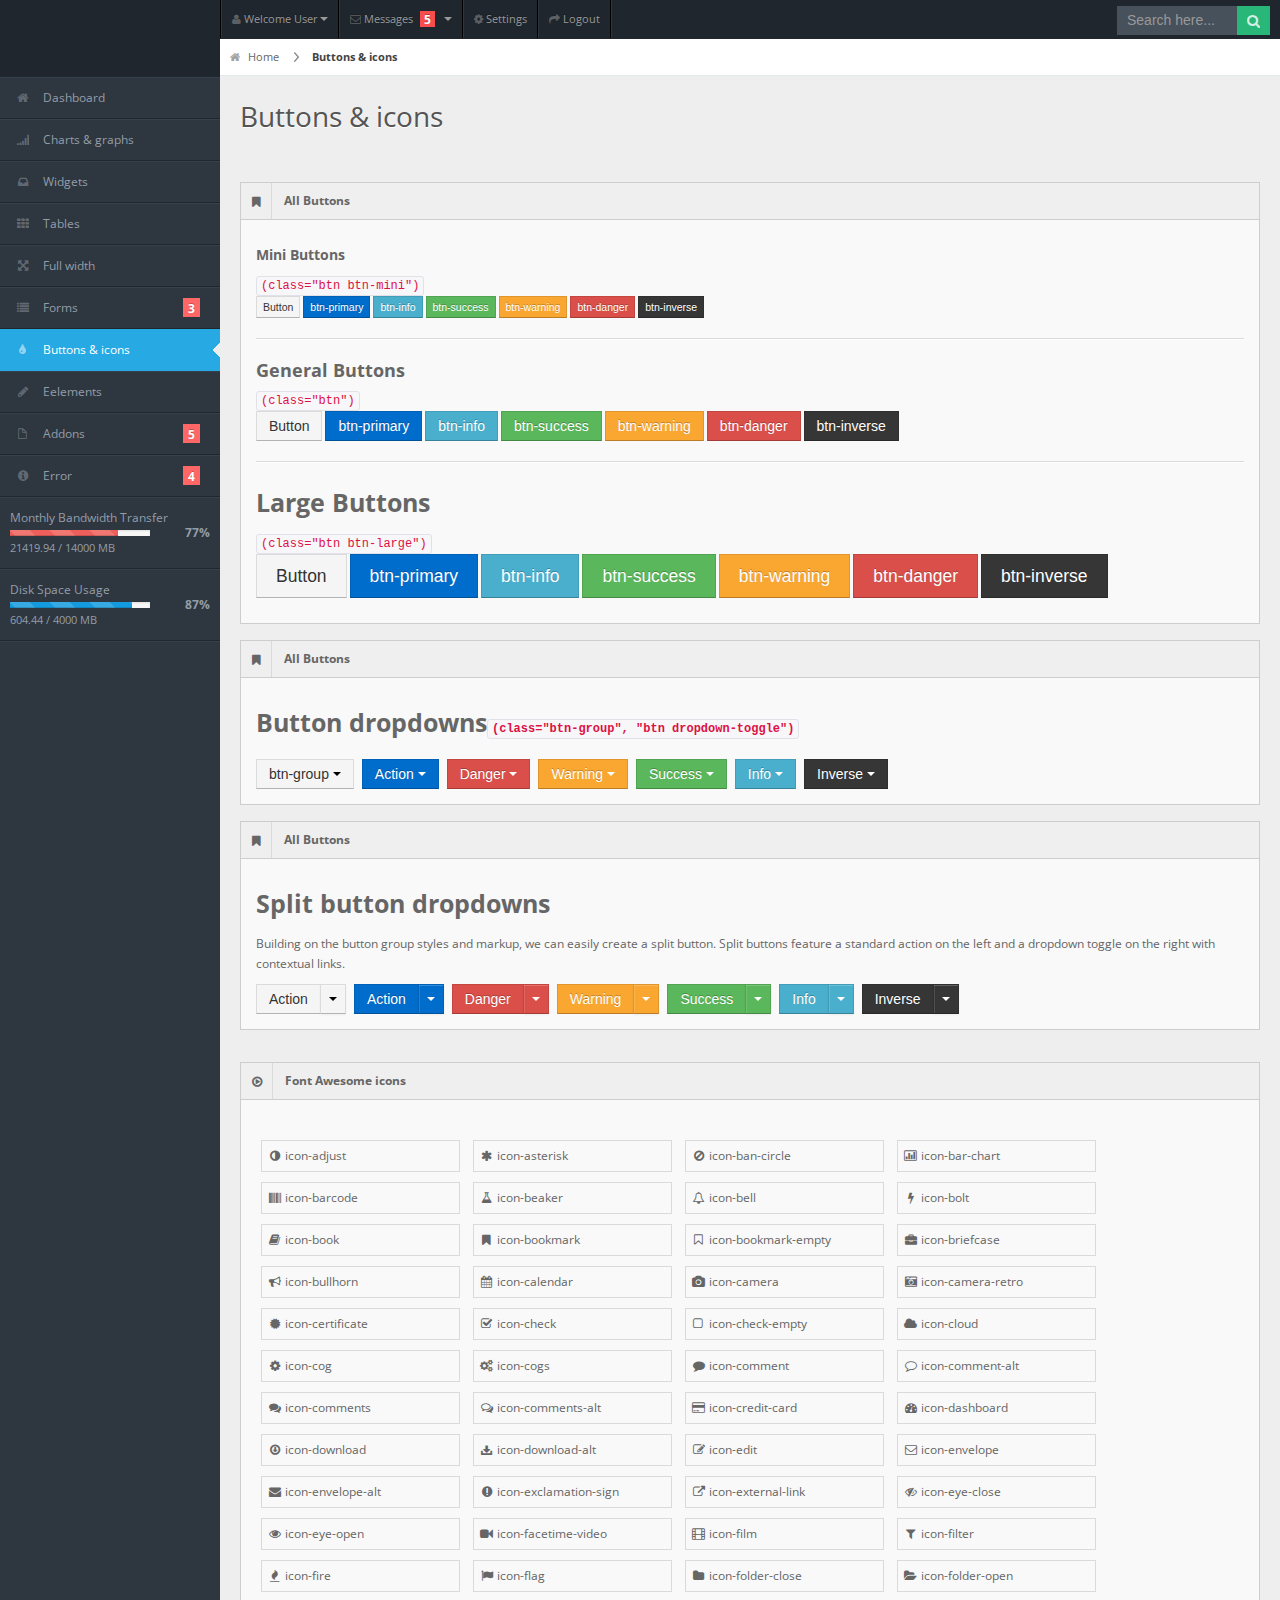
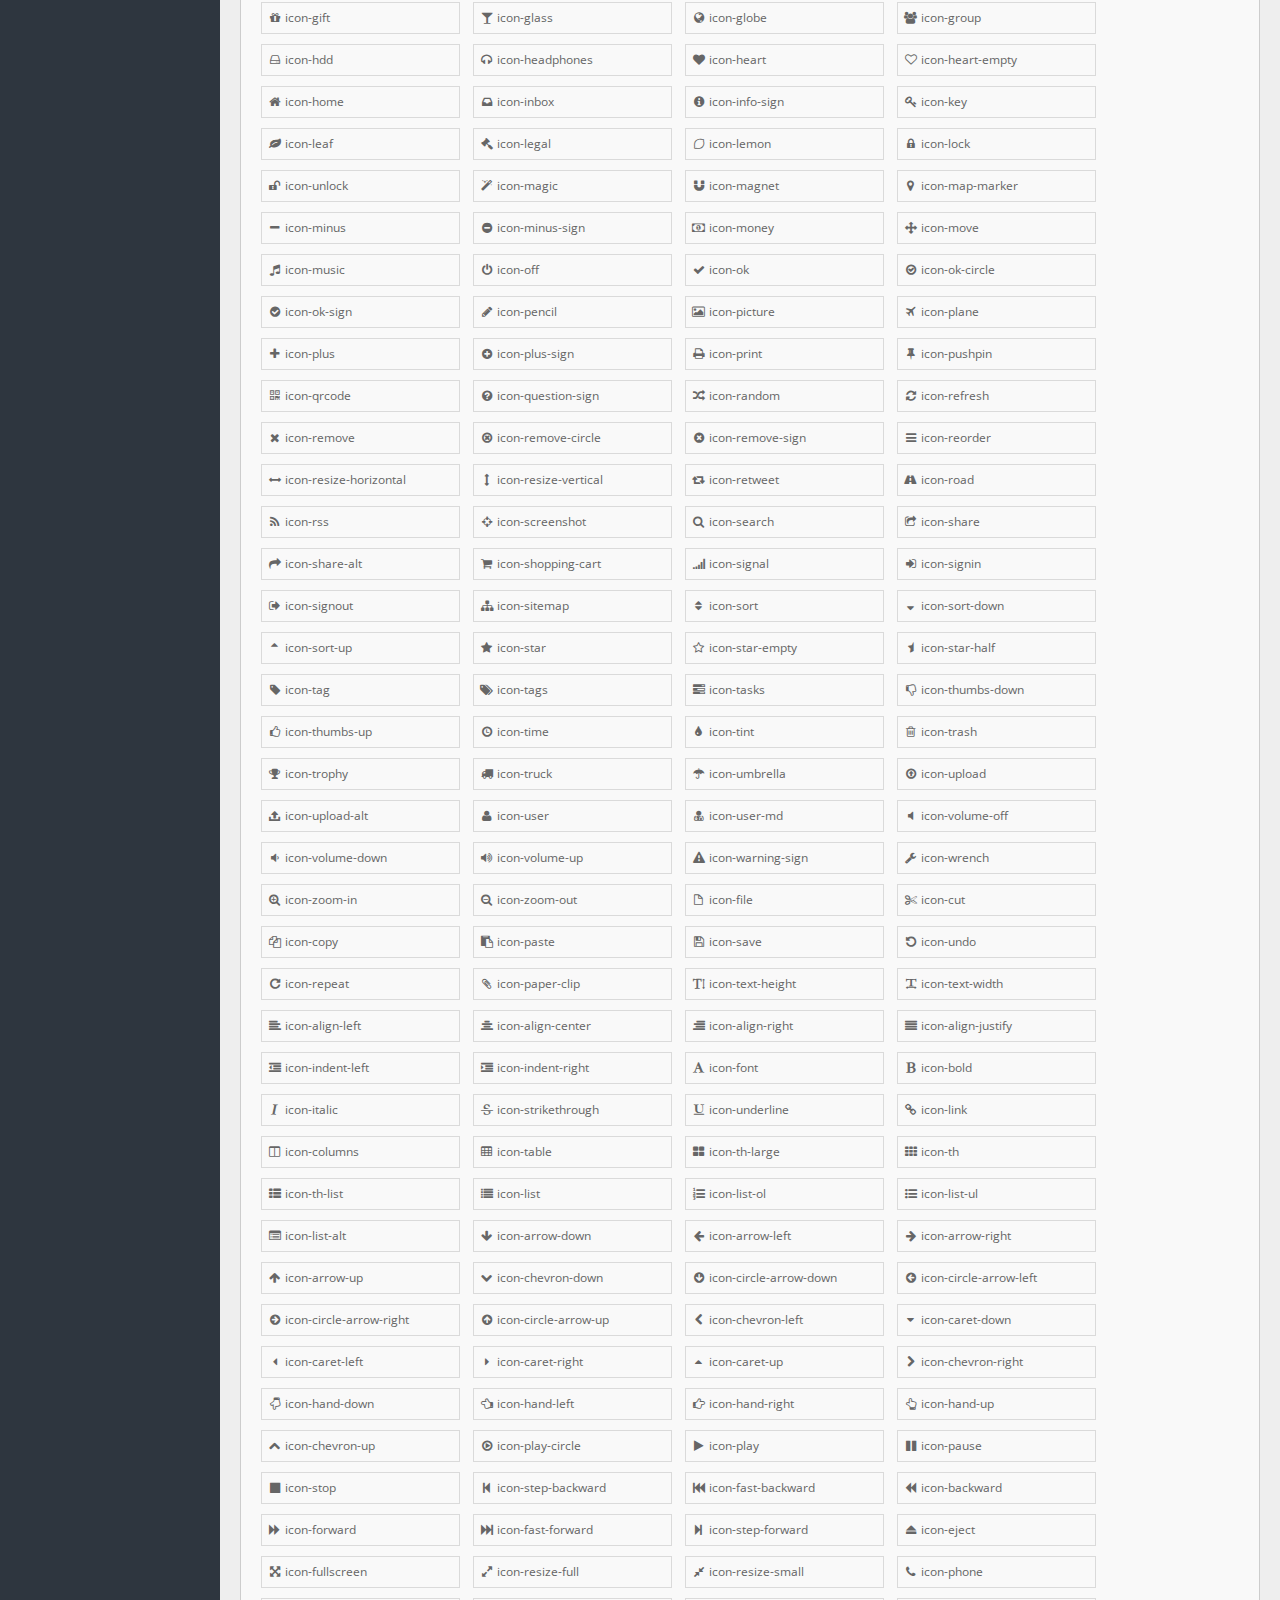
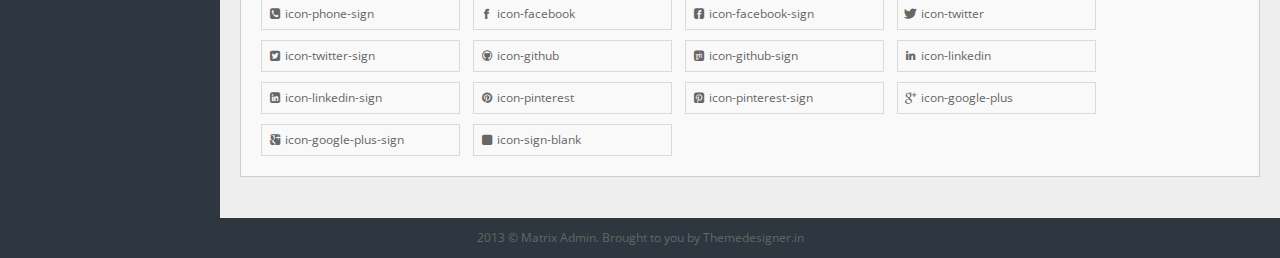
<file: buttons.html>
<!DOCTYPE html>
<html lang="en">
<head>
<title>Matrix Admin</title>
<meta charset="UTF-8" />
<meta name="viewport" content="width=device-width, initial-scale=1.0" />
<link rel="stylesheet" href="css/bootstrap.min.css" />
<link rel="stylesheet" href="css/bootstrap-responsive.min.css" />
<link rel="stylesheet" href="css/fullcalendar.css" />
<link rel="stylesheet" href="css/matrix-style.css" />
<link rel="stylesheet" href="css/matrix-media.css" />
<link href="font-awesome/css/font-awesome.css" rel="stylesheet" />
<link href='http://fonts.googleapis.com/css?family=Open+Sans:400,700,800' rel='stylesheet' type='text/css'>
</head>
<body>

<!--Header-part-->
<div id="header">
  <h1><a href="dashboard.html">Matrix Admin</a></h1>
</div>
<!--close-Header-part--> 

<!--top-Header-menu-->
<div id="user-nav" class="navbar navbar-inverse">
  <ul class="nav">
    <li  class="dropdown" id="profile-messages" ><a title="" href="#" data-toggle="dropdown" data-target="#profile-messages" class="dropdown-toggle"><i class="icon icon-user"></i>  <span class="text">Welcome User</span><b class="caret"></b></a>
      <ul class="dropdown-menu">
        <li><a href="#"><i class="icon-user"></i> My Profile</a></li>
        <li class="divider"></li>
        <li><a href="#"><i class="icon-check"></i> My Tasks</a></li>
        <li class="divider"></li>
        <li><a href="login.html"><i class="icon-key"></i> Log Out</a></li>
      </ul>
    </li>
    <li class="dropdown" id="menu-messages"><a href="#" data-toggle="dropdown" data-target="#menu-messages" class="dropdown-toggle"><i class="icon icon-envelope"></i> <span class="text">Messages</span> <span class="label label-important">5</span> <b class="caret"></b></a>
      <ul class="dropdown-menu">
        <li><a class="sAdd" title="" href="#"><i class="icon-plus"></i> new message</a></li>
        <li class="divider"></li>
        <li><a class="sInbox" title="" href="#"><i class="icon-envelope"></i> inbox</a></li>
        <li class="divider"></li>
        <li><a class="sOutbox" title="" href="#"><i class="icon-arrow-up"></i> outbox</a></li>
        <li class="divider"></li>
        <li><a class="sTrash" title="" href="#"><i class="icon-trash"></i> trash</a></li>
      </ul>
    </li>
    <li class=""><a title="" href="#"><i class="icon icon-cog"></i> <span class="text">Settings</span></a></li>
    <li class=""><a title="" href="login.html"><i class="icon icon-share-alt"></i> <span class="text">Logout</span></a></li>
  </ul>
</div>

<!--start-top-serch-->
<div id="search">
  <input type="text" placeholder="Search here..."/>
  <button type="submit" class="tip-bottom" title="Search"><i class="icon-search icon-white"></i></button>
</div>
<!--close-top-serch--> 

<!--sidebar-menu-->
<div id="sidebar"> <a href="#" class="visible-phone"><i class="icon icon-tint"></i>Buttons &amp; icons</a>
  <ul>
    <li><a href="index.html"><i class="icon icon-home"></i> <span>Dashboard</span></a> </li>
    <li><a href="charts.html"><i class="icon icon-signal"></i> <span>Charts &amp; graphs</span></a> </li>
    <li><a href="widgets.html"><i class="icon icon-inbox"></i> <span>Widgets</span></a> </li>
    <li><a href="tables.html"><i class="icon icon-th"></i> <span>Tables</span></a></li>
    <li><a href="grid.html"><i class="icon icon-fullscreen"></i> <span>Full width</span></a></li>
    <li class="submenu"> <a href="#"><i class="icon icon-list"></i> <span>Forms</span> <span class="label label-important">3</span></a>
      <ul>
        <li><a href="form-common.html">Basic Form</a></li>
        <li><a href="form-validation.html">Form with Validation</a></li>
        <li><a href="form-wizard.html">Form with Wizard</a></li>
      </ul>
    </li>
    <li class="active"><a href="buttons.html"><i class="icon icon-tint"></i> <span>Buttons &amp; icons</span></a></li>
    <li><a href="interface.html"><i class="icon icon-pencil"></i> <span>Eelements</span></a></li>
    <li class="submenu"> <a href="#"><i class="icon icon-file"></i> <span>Addons</span> <span class="label label-important">5</span></a>
      <ul>
        <li><a href="index2.html">Dashboard2</a></li>
        <li><a href="gallery.html">Gallery</a></li>
        <li><a href="calendar.html">Calendar</a></li>
        <li><a href="invoice.html">Invoice</a></li>
        <li><a href="chat.html">Chat option</a></li>
      </ul>
    </li>
    <li class="submenu"> <a href="#"><i class="icon icon-info-sign"></i> <span>Error</span> <span class="label label-important">4</span></a>
      <ul>
        <li><a href="error403.html">Error 403</a></li>
        <li><a href="error404.html">Error 404</a></li>
        <li><a href="error405.html">Error 405</a></li>
        <li><a href="error500.html">Error 500</a></li>
      </ul>
    </li>
    <li class="content"> <span>Monthly Bandwidth Transfer</span>
      <div class="progress progress-mini progress-danger active progress-striped">
        <div style="width: 77%;" class="bar"></div>
      </div>
      <span class="percent">77%</span>
      <div class="stat">21419.94 / 14000 MB</div>
    </li>
    <li class="content"> <span>Disk Space Usage</span>
      <div class="progress progress-mini active progress-striped">
        <div style="width: 87%;" class="bar"></div>
      </div>
      <span class="percent">87%</span>
      <div class="stat">604.44 / 4000 MB</div>
    </li>
  </ul>
</div>

<!--main-container-part-->
<div id="content">
  <div id="content-header">
    <div id="breadcrumb"><a href="#" title="Go to Home" class="tip-bottom"><i class="icon-home"></i> Home</a> <a href="#" class="current">Buttons &amp; icons</a></div>
    <h1>Buttons &amp; icons</h1>
  </div>
  <div class="container-fluid">
    <div class="row-fluid">
      <div class="span12">
        <div class="widget-box">
          <div class="widget-title"><span class="icon"><i class="icon-bookmark"></i></span>
            <h5>All Buttons</h5>
          </div>
          <div class="widget-content">
            <h5>Mini Buttons </h5>
            <code>(class="btn btn-mini")</code>
            <p>
              <button class="btn btn-mini">Button</button>
              <button class="btn btn-primary btn-mini">btn-primary</button>
              <button class="btn btn-info btn-mini">btn-info</button>
              <button class="btn btn-success btn-mini">btn-success</button>
              <button class="btn btn-warning btn-mini">btn-warning</button>
              <button class="btn btn-danger btn-mini">btn-danger</button>
              <button class="btn btn-inverse btn-mini">btn-inverse</button>
            </p>
            <hr>
            </hr>
            <h4>General Buttons </h4>
            <code>(class="btn")</code>
            <p>
              <button class="btn">Button</button>
              <button class="btn btn-primary">btn-primary</button>
              <button class="btn btn-info">btn-info</button>
              <button class="btn btn-success">btn-success</button>
              <button class="btn btn-warning">btn-warning</button>
              <button class="btn btn-danger">btn-danger</button>
              <button class="btn btn-inverse">btn-inverse</button>
            </p>
            <hr>
            </hr>
            <h3>Large Buttons </h3>
            <code>(class="btn btn-large")</code>
            <p>
              <button class="btn btn-large">Button</button>
              <button class="btn btn-primary btn-large">btn-primary</button>
              <button class="btn btn-info btn-large">btn-info</button>
              <button class="btn btn-success btn-large">btn-success</button>
              <button class="btn btn-warning btn-large">btn-warning</button>
              <button class="btn btn-danger btn-large">btn-danger</button>
              <button class="btn btn-inverse btn-large">btn-inverse</button>
            </p>
          </div>
        </div>
        <div class="widget-box">
          <div class="widget-title"><span class="icon"><i class="icon-bookmark"></i></span>
            <h5>All Buttons</h5>
          </div>
          <div class="widget-content">
            <h3>Button dropdowns<code>(class="btn-group", "btn dropdown-toggle")</code></h3>
            <div class="btn-group">
              <button data-toggle="dropdown" class="btn dropdown-toggle">btn-group <span class="caret"></span></button>
              <ul class="dropdown-menu">
                <li><a href="#">Action</a></li>
                <li><a href="#">Another action</a></li>
                <li><a href="#">Something else here</a></li>
                <li class="divider"></li>
                <li><a href="#">Separated link</a></li>
              </ul>
            </div>
            <div class="btn-group">
              <button data-toggle="dropdown" class="btn btn-primary dropdown-toggle">Action <span class="caret"></span></button>
              <ul class="dropdown-menu">
                <li><a href="#">Action</a></li>
                <li><a href="#">Another action</a></li>
                <li><a href="#">Something else here</a></li>
                <li class="divider"></li>
                <li><a href="#">Separated link</a></li>
              </ul>
            </div>
            <div class="btn-group">
              <button data-toggle="dropdown" class="btn btn-danger dropdown-toggle">Danger <span class="caret"></span></button>
              <ul class="dropdown-menu">
                <li><a href="#">Action</a></li>
                <li><a href="#">Another action</a></li>
                <li><a href="#">Something else here</a></li>
                <li class="divider"></li>
                <li><a href="#">Separated link</a></li>
              </ul>
            </div>
            <div class="btn-group">
              <button data-toggle="dropdown" class="btn btn-warning dropdown-toggle">Warning <span class="caret"></span></button>
              <ul class="dropdown-menu">
                <li><a href="#">Action</a></li>
                <li><a href="#">Another action</a></li>
                <li><a href="#">Something else here</a></li>
                <li class="divider"></li>
                <li><a href="#">Separated link</a></li>
              </ul>
            </div>
            <div class="btn-group">
              <button data-toggle="dropdown" class="btn btn-success dropdown-toggle">Success <span class="caret"></span></button>
              <ul class="dropdown-menu">
                <li><a href="#">Action</a></li>
                <li><a href="#">Another action</a></li>
                <li><a href="#">Something else here</a></li>
                <li class="divider"></li>
                <li><a href="#">Separated link</a></li>
              </ul>
            </div>
            <div class="btn-group">
              <button data-toggle="dropdown" class="btn btn-info dropdown-toggle">Info <span class="caret"></span></button>
              <ul class="dropdown-menu">
                <li><a href="#">Action</a></li>
                <li><a href="#">Another action</a></li>
                <li><a href="#">Something else here</a></li>
                <li class="divider"></li>
                <li><a href="#">Separated link</a></li>
              </ul>
            </div>
            <div class="btn-group">
              <button data-toggle="dropdown" class="btn btn-inverse dropdown-toggle">Inverse <span class="caret"></span></button>
              <ul class="dropdown-menu">
                <li><a href="#">Action</a></li>
                <li><a href="#">Another action</a></li>
                <li><a href="#">Something else here</a></li>
                <li class="divider"></li>
                <li><a href="#">Separated link</a></li>
              </ul>
            </div>
          </div>
        </div>
      </div>
      <div class="widget-box">
        <div class="widget-title"><span class="icon"><i class="icon-bookmark"></i></span>
          <h5>All Buttons</h5>
        </div>
        <div class="widget-content">
          <h3>Split button dropdowns</h3>
          <p>Building on the button group styles and markup, we can easily create a split button. Split buttons feature a standard action on the left and a dropdown toggle on the right with contextual links.</p>
          <div class="btn-group">
            <button class="btn">Action</button>
            <button data-toggle="dropdown" class="btn dropdown-toggle"><span class="caret"></span></button>
            <ul class="dropdown-menu">
              <li><a href="#">Action</a></li>
              <li><a href="#">Another action</a></li>
              <li><a href="#">Something else here</a></li>
              <li class="divider"></li>
              <li><a href="#">Separated link</a></li>
            </ul>
          </div>
          <div class="btn-group">
            <button class="btn btn-primary">Action</button>
            <button data-toggle="dropdown" class="btn btn-primary dropdown-toggle"><span class="caret"></span></button>
            <ul class="dropdown-menu">
              <li><a href="#">Action</a></li>
              <li><a href="#">Another action</a></li>
              <li><a href="#">Something else here</a></li>
              <li class="divider"></li>
              <li><a href="#">Separated link</a></li>
            </ul>
          </div>
          <div class="btn-group">
            <button class="btn btn-danger">Danger</button>
            <button data-toggle="dropdown" class="btn btn-danger dropdown-toggle"><span class="caret"></span></button>
            <ul class="dropdown-menu">
              <li><a href="#">Action</a></li>
              <li><a href="#">Another action</a></li>
              <li><a href="#">Something else here</a></li>
              <li class="divider"></li>
              <li><a href="#">Separated link</a></li>
            </ul>
          </div>
          <div class="btn-group">
            <button class="btn btn-warning">Warning</button>
            <button data-toggle="dropdown" class="btn btn-warning dropdown-toggle"><span class="caret"></span></button>
            <ul class="dropdown-menu">
              <li><a href="#">Action</a></li>
              <li><a href="#">Another action</a></li>
              <li><a href="#">Something else here</a></li>
              <li class="divider"></li>
              <li><a href="#">Separated link</a></li>
            </ul>
          </div>
          <div class="btn-group">
            <button class="btn btn-success">Success</button>
            <button data-toggle="dropdown" class="btn btn-success dropdown-toggle"><span class="caret"></span></button>
            <ul class="dropdown-menu">
              <li><a href="#">Action</a></li>
              <li><a href="#">Another action</a></li>
              <li><a href="#">Something else here</a></li>
              <li class="divider"></li>
              <li><a href="#">Separated link</a></li>
            </ul>
          </div>
          <div class="btn-group">
            <button class="btn btn-info">Info</button>
            <button data-toggle="dropdown" class="btn btn-info dropdown-toggle"><span class="caret"></span></button>
            <ul class="dropdown-menu">
              <li><a href="#">Action</a></li>
              <li><a href="#">Another action</a></li>
              <li><a href="#">Something else here</a></li>
              <li class="divider"></li>
              <li><a href="#">Separated link</a></li>
            </ul>
          </div>
          <div class="btn-group">
            <button class="btn btn-inverse">Inverse</button>
            <button data-toggle="dropdown" class="btn btn-inverse dropdown-toggle"><span class="caret"></span></button>
            <ul class="dropdown-menu">
              <li><a href="#">Action</a></li>
              <li><a href="#">Another action</a></li>
              <li><a href="#">Something else here</a></li>
              <li class="divider"></li>
              <li><a href="#">Separated link</a></li>
            </ul>
          </div>
        </div>
      </div>
      <div class="row-fluid">
        <div class="span12">
          <div class="widget-box">
            <div class="widget-title"> <span class="icon"> <i class="icon-play-circle"></i> </span>
              <h5>Font Awesome icons</h5>
            </div>
            <div class="widget-content">
              <div class="row-fluid">
                <div class="span12 btn-icon-pg">
                  <ul>
                    <li><i class="icon-adjust"></i> icon-adjust</li>
                    <li><i class="icon-asterisk"></i> icon-asterisk</li>
                    <li><i class="icon-ban-circle"></i> icon-ban-circle</li>
                    <li><i class="icon-bar-chart"></i> icon-bar-chart</li>
                    <li><i class="icon-barcode"></i> icon-barcode</li>
                    <li><i class="icon-beaker"></i> icon-beaker</li>
                    <li><i class="icon-bell"></i> icon-bell</li>
                    <li><i class="icon-bolt"></i> icon-bolt</li>
                    <li><i class="icon-book"></i> icon-book</li>
                    <li><i class="icon-bookmark"></i> icon-bookmark</li>
                    <li><i class="icon-bookmark-empty"></i> icon-bookmark-empty</li>
                    <li><i class="icon-briefcase"></i> icon-briefcase</li>
                    <li><i class="icon-bullhorn"></i> icon-bullhorn</li>
                    <li><i class="icon-calendar"></i> icon-calendar</li>
                    <li><i class="icon-camera"></i> icon-camera</li>
                    <li><i class="icon-camera-retro"></i> icon-camera-retro</li>
                    <li><i class="icon-certificate"></i> icon-certificate</li>
                    <li><i class="icon-check"></i> icon-check</li>
                    <li><i class="icon-check-empty"></i> icon-check-empty</li>
                    <li><i class="icon-cloud"></i> icon-cloud</li>
                    <li><i class="icon-cog"></i> icon-cog</li>
                    <li><i class="icon-cogs"></i> icon-cogs</li>
                    <li><i class="icon-comment"></i> icon-comment</li>
                    <li><i class="icon-comment-alt"></i> icon-comment-alt</li>
                    <li><i class="icon-comments"></i> icon-comments</li>
                    <li><i class="icon-comments-alt"></i> icon-comments-alt</li>
                    <li><i class="icon-credit-card"></i> icon-credit-card</li>
                    <li><i class="icon-dashboard"></i> icon-dashboard</li>
                    <li><i class="icon-download"></i> icon-download</li>
                    <li><i class="icon-download-alt"></i> icon-download-alt</li>
                    <li><i class="icon-edit"></i> icon-edit</li>
                    <li><i class="icon-envelope"></i> icon-envelope</li>
                    <li><i class="icon-envelope-alt"></i> icon-envelope-alt</li>
                    <li><i class="icon-exclamation-sign"></i> icon-exclamation-sign</li>
                    <li><i class="icon-external-link"></i> icon-external-link</li>
                    <li><i class="icon-eye-close"></i> icon-eye-close</li>
                    <li><i class="icon-eye-open"></i> icon-eye-open</li>
                    <li><i class="icon-facetime-video"></i> icon-facetime-video</li>
                    <li><i class="icon-film"></i> icon-film</li>
                    <li><i class="icon-filter"></i> icon-filter</li>
                    <li><i class="icon-fire"></i> icon-fire</li>
                    <li><i class="icon-flag"></i> icon-flag</li>
                    <li><i class="icon-folder-close"></i> icon-folder-close</li>
                    <li><i class="icon-folder-open"></i> icon-folder-open</li>
                    <li><i class="icon-gift"></i> icon-gift</li>
                    <li><i class="icon-glass"></i> icon-glass</li>
                    <li><i class="icon-globe"></i> icon-globe</li>
                    <li><i class="icon-group"></i> icon-group</li>
                    <li><i class="icon-hdd"></i> icon-hdd</li>
                    <li><i class="icon-headphones"></i> icon-headphones</li>
                    <li><i class="icon-heart"></i> icon-heart</li>
                    <li><i class="icon-heart-empty"></i> icon-heart-empty</li>
                    <li><i class="icon-home"></i> icon-home</li>
                    <li><i class="icon-inbox"></i> icon-inbox</li>
                    <li><i class="icon-info-sign"></i> icon-info-sign</li>
                    <li><i class="icon-key"></i> icon-key</li>
                    <li><i class="icon-leaf"></i> icon-leaf</li>
                    <li><i class="icon-legal"></i> icon-legal</li>
                    <li><i class="icon-lemon"></i> icon-lemon</li>
                    <li><i class="icon-lock"></i> icon-lock</li>
                    <li><i class="icon-unlock"></i> icon-unlock</li>
                    <li><i class="icon-magic"></i> icon-magic</li>
                    <li><i class="icon-magnet"></i> icon-magnet</li>
                    <li><i class="icon-map-marker"></i> icon-map-marker</li>
                    <li><i class="icon-minus"></i> icon-minus</li>
                    <li><i class="icon-minus-sign"></i> icon-minus-sign</li>
                    <li><i class="icon-money"></i> icon-money</li>
                    <li><i class="icon-move"></i> icon-move</li>
                    <li><i class="icon-music"></i> icon-music</li>
                    <li><i class="icon-off"></i> icon-off</li>
                    <li><i class="icon-ok"></i> icon-ok</li>
                    <li><i class="icon-ok-circle"></i> icon-ok-circle</li>
                    <li><i class="icon-ok-sign"></i> icon-ok-sign</li>
                    <li><i class="icon-pencil"></i> icon-pencil</li>
                    <li><i class="icon-picture"></i> icon-picture</li>
                    <li><i class="icon-plane"></i> icon-plane</li>
                    <li><i class="icon-plus"></i> icon-plus</li>
                    <li><i class="icon-plus-sign"></i> icon-plus-sign</li>
                    <li><i class="icon-print"></i> icon-print</li>
                    <li><i class="icon-pushpin"></i> icon-pushpin</li>
                    <li><i class="icon-qrcode"></i> icon-qrcode</li>
                    <li><i class="icon-question-sign"></i> icon-question-sign</li>
                    <li><i class="icon-random"></i> icon-random</li>
                    <li><i class="icon-refresh"></i> icon-refresh</li>
                    <li><i class="icon-remove"></i> icon-remove</li>
                    <li><i class="icon-remove-circle"></i> icon-remove-circle</li>
                    <li><i class="icon-remove-sign"></i> icon-remove-sign</li>
                    <li><i class="icon-reorder"></i> icon-reorder</li>
                    <li><i class="icon-resize-horizontal"></i> icon-resize-horizontal</li>
                    <li><i class="icon-resize-vertical"></i> icon-resize-vertical</li>
                    <li><i class="icon-retweet"></i> icon-retweet</li>
                    <li><i class="icon-road"></i> icon-road</li>
                    <li><i class="icon-rss"></i> icon-rss</li>
                    <li><i class="icon-screenshot"></i> icon-screenshot</li>
                    <li><i class="icon-search"></i> icon-search</li>
                    <li><i class="icon-share"></i> icon-share</li>
                    <li><i class="icon-share-alt"></i> icon-share-alt</li>
                    <li><i class="icon-shopping-cart"></i> icon-shopping-cart</li>
                    <li><i class="icon-signal"></i> icon-signal</li>
                    <li><i class="icon-signin"></i> icon-signin</li>
                    <li><i class="icon-signout"></i> icon-signout</li>
                    <li><i class="icon-sitemap"></i> icon-sitemap</li>
                    <li><i class="icon-sort"></i> icon-sort</li>
                    <li><i class="icon-sort-down"></i> icon-sort-down</li>
                    <li><i class="icon-sort-up"></i> icon-sort-up</li>
                    <li><i class="icon-star"></i> icon-star</li>
                    <li><i class="icon-star-empty"></i> icon-star-empty</li>
                    <li><i class="icon-star-half"></i> icon-star-half</li>
                    <li><i class="icon-tag"></i> icon-tag</li>
                    <li><i class="icon-tags"></i> icon-tags</li>
                    <li><i class="icon-tasks"></i> icon-tasks</li>
                    <li><i class="icon-thumbs-down"></i> icon-thumbs-down</li>
                    <li><i class="icon-thumbs-up"></i> icon-thumbs-up</li>
                    <li><i class="icon-time"></i> icon-time</li>
                    <li><i class="icon-tint"></i> icon-tint</li>
                    <li><i class="icon-trash"></i> icon-trash</li>
                    <li><i class="icon-trophy"></i> icon-trophy</li>
                    <li><i class="icon-truck"></i> icon-truck</li>
                    <li><i class="icon-umbrella"></i> icon-umbrella</li>
                    <li><i class="icon-upload"></i> icon-upload</li>
                    <li><i class="icon-upload-alt"></i> icon-upload-alt</li>
                    <li><i class="icon-user"></i> icon-user</li>
                    <li><i class="icon-user-md"></i> icon-user-md</li>
                    <li><i class="icon-volume-off"></i> icon-volume-off</li>
                    <li><i class="icon-volume-down"></i> icon-volume-down</li>
                    <li><i class="icon-volume-up"></i> icon-volume-up</li>
                    <li><i class="icon-warning-sign"></i> icon-warning-sign</li>
                    <li><i class="icon-wrench"></i> icon-wrench</li>
                    <li><i class="icon-zoom-in"></i> icon-zoom-in</li>
                    <li><i class="icon-zoom-out"></i> icon-zoom-out</li>
                    <li><i class="icon-file"></i> icon-file</li>
                    <li><i class="icon-cut"></i> icon-cut</li>
                    <li><i class="icon-copy"></i> icon-copy</li>
                    <li><i class="icon-paste"></i> icon-paste</li>
                    <li><i class="icon-save"></i> icon-save</li>
                    <li><i class="icon-undo"></i> icon-undo</li>
                    <li><i class="icon-repeat"></i> icon-repeat</li>
                    <li><i class="icon-paper-clip"></i> icon-paper-clip</li>
                    <li><i class="icon-text-height"></i> icon-text-height</li>
                    <li><i class="icon-text-width"></i> icon-text-width</li>
                    <li><i class="icon-align-left"></i> icon-align-left</li>
                    <li><i class="icon-align-center"></i> icon-align-center</li>
                    <li><i class="icon-align-right"></i> icon-align-right</li>
                    <li><i class="icon-align-justify"></i> icon-align-justify</li>
                    <li><i class="icon-indent-left"></i> icon-indent-left</li>
                    <li><i class="icon-indent-right"></i> icon-indent-right</li>
                    <li><i class="icon-font"></i> icon-font</li>
                    <li><i class="icon-bold"></i> icon-bold</li>
                    <li><i class="icon-italic"></i> icon-italic</li>
                    <li><i class="icon-strikethrough"></i> icon-strikethrough</li>
                    <li><i class="icon-underline"></i> icon-underline</li>
                    <li><i class="icon-link"></i> icon-link</li>
                    <li><i class="icon-columns"></i> icon-columns</li>
                    <li><i class="icon-table"></i> icon-table</li>
                    <li><i class="icon-th-large"></i> icon-th-large</li>
                    <li><i class="icon-th"></i> icon-th</li>
                    <li><i class="icon-th-list"></i> icon-th-list</li>
                    <li><i class="icon-list"></i> icon-list</li>
                    <li><i class="icon-list-ol"></i> icon-list-ol</li>
                    <li><i class="icon-list-ul"></i> icon-list-ul</li>
                    <li><i class="icon-list-alt"></i> icon-list-alt</li>
                    <li><i class="icon-arrow-down"></i> icon-arrow-down</li>
                    <li><i class="icon-arrow-left"></i> icon-arrow-left</li>
                    <li><i class="icon-arrow-right"></i> icon-arrow-right</li>
                    <li><i class="icon-arrow-up"></i> icon-arrow-up</li>
                    <li><i class="icon-chevron-down"></i> icon-chevron-down</li>
                    <li><i class="icon-circle-arrow-down"></i> icon-circle-arrow-down</li>
                    <li><i class="icon-circle-arrow-left"></i> icon-circle-arrow-left</li>
                    <li><i class="icon-circle-arrow-right"></i> icon-circle-arrow-right</li>
                    <li><i class="icon-circle-arrow-up"></i> icon-circle-arrow-up</li>
                    <li><i class="icon-chevron-left"></i> icon-chevron-left</li>
                    <li><i class="icon-caret-down"></i> icon-caret-down</li>
                    <li><i class="icon-caret-left"></i> icon-caret-left</li>
                    <li><i class="icon-caret-right"></i> icon-caret-right</li>
                    <li><i class="icon-caret-up"></i> icon-caret-up</li>
                    <li><i class="icon-chevron-right"></i> icon-chevron-right</li>
                    <li><i class="icon-hand-down"></i> icon-hand-down</li>
                    <li><i class="icon-hand-left"></i> icon-hand-left</li>
                    <li><i class="icon-hand-right"></i> icon-hand-right</li>
                    <li><i class="icon-hand-up"></i> icon-hand-up</li>
                    <li><i class="icon-chevron-up"></i> icon-chevron-up</li>
                    <li><i class="icon-play-circle"></i> icon-play-circle</li>
                    <li><i class="icon-play"></i> icon-play</li>
                    <li><i class="icon-pause"></i> icon-pause</li>
                    <li><i class="icon-stop"></i> icon-stop</li>
                    <li><i class="icon-step-backward"></i> icon-step-backward</li>
                    <li><i class="icon-fast-backward"></i> icon-fast-backward</li>
                    <li><i class="icon-backward"></i> icon-backward</li>
                    <li><i class="icon-forward"></i> icon-forward</li>
                    <li><i class="icon-fast-forward"></i> icon-fast-forward</li>
                    <li><i class="icon-step-forward"></i> icon-step-forward</li>
                    <li><i class="icon-eject"></i> icon-eject</li>
                    <li><i class="icon-fullscreen"></i> icon-fullscreen</li>
                    <li><i class="icon-resize-full"></i> icon-resize-full</li>
                    <li><i class="icon-resize-small"></i> icon-resize-small</li>
                    <li><i class="icon-phone"></i> icon-phone</li>
                    <li><i class="icon-phone-sign"></i> icon-phone-sign</li>
                    <li><i class="icon-facebook"></i> icon-facebook</li>
                    <li><i class="icon-facebook-sign"></i> icon-facebook-sign</li>
                    <li><i class="icon-twitter"></i> icon-twitter</li>
                    <li><i class="icon-twitter-sign"></i> icon-twitter-sign</li>
                    <li><i class="icon-github"></i> icon-github</li>
                    <li><i class="icon-github-sign"></i> icon-github-sign</li>
                    <li><i class="icon-linkedin"></i> icon-linkedin</li>
                    <li><i class="icon-linkedin-sign"></i> icon-linkedin-sign</li>
                    <li><i class="icon-pinterest"></i> icon-pinterest</li>
                    <li><i class="icon-pinterest-sign"></i> icon-pinterest-sign</li>
                    <li><i class="icon-google-plus"></i> icon-google-plus</li>
                    <li><i class="icon-google-plus-sign"></i> icon-google-plus-sign</li>
                    <li><i class="icon-sign-blank"></i> icon-sign-blank</li>
                  </ul>
                </div>
              </div>
            </div>
          </div>
        </div>
      </div>
    </div>
  </div>
</div>
<!--End-main-container-part-->
<!--Footer-part-->
<!--Footer-part-->
<div class="row-fluid">
  <div id="footer" class="span12"> 2013 &copy; Matrix Admin. Brought to you by <a href="http://themedesigner.in">Themedesigner.in</a> </div>
</div>
<!--end-Footer-part-->
<!--end-Footer-part-->

<script src="js/jquery.min.js"></script> 
<script src="js/jquery.ui.custom.js"></script> 
<script src="js/bootstrap.min.js"></script> 
<script src="js/matrix.js"></script>
</body>
</html>
</file>
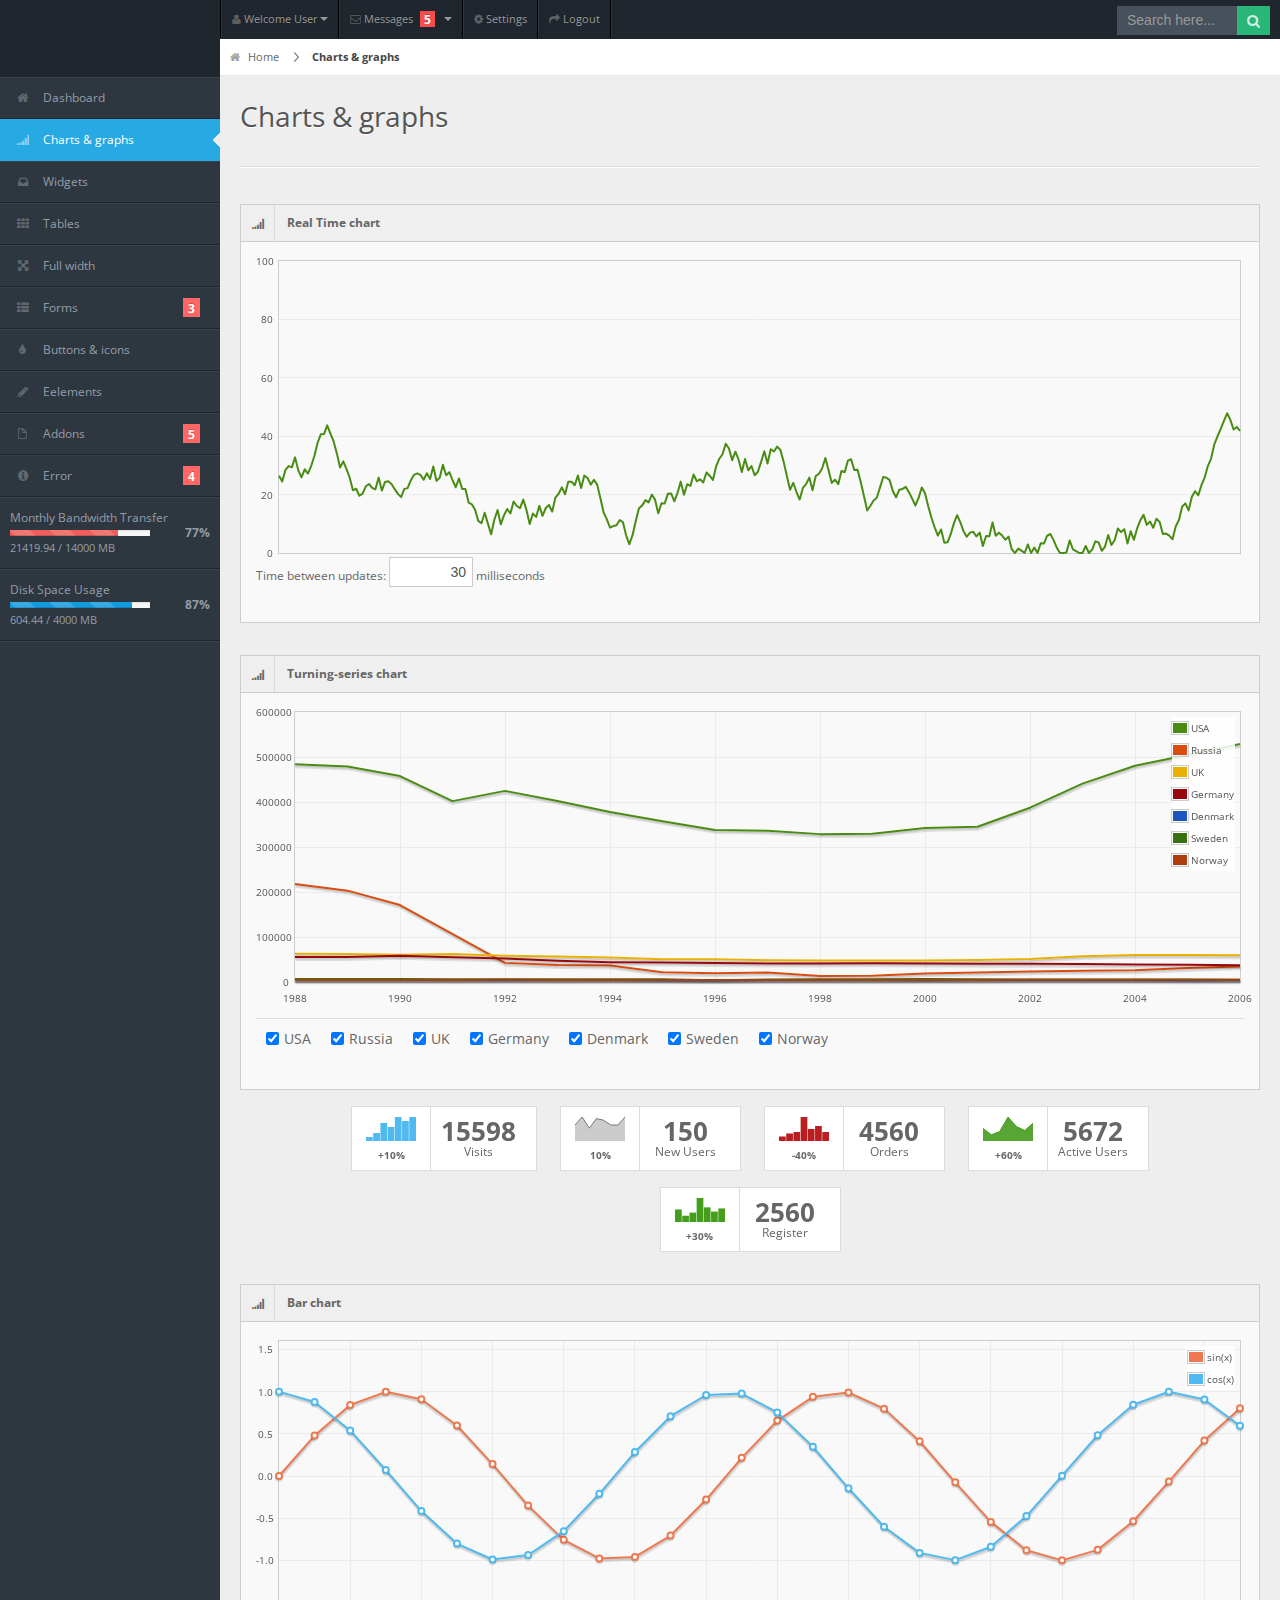
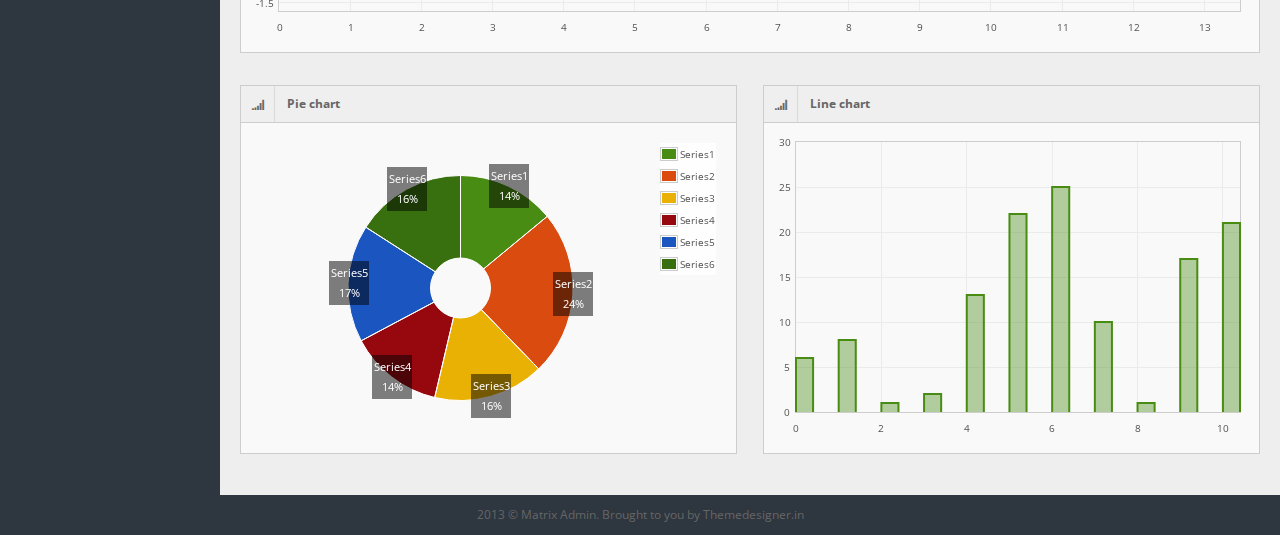
<file: charts.html>
<!DOCTYPE html>
<html lang="en">
<head>
<title>Matrix Admin</title>
<meta charset="UTF-8" />
<meta name="viewport" content="width=device-width, initial-scale=1.0" />
<link rel="stylesheet" href="css/bootstrap.min.css" />
<link rel="stylesheet" href="css/bootstrap-responsive.min.css" />
<link rel="stylesheet" href="css/matrix-style.css" />
<link rel="stylesheet" href="css/matrix-media.css" />
<link href="font-awesome/css/font-awesome.css" rel="stylesheet" />
<link href='http://fonts.googleapis.com/css?family=Open+Sans:400,700,800' rel='stylesheet' type='text/css'>
</head>
<body>

<!--Header-part-->
<div id="header">
  <h1><a href="dashboard.html">Matrix Admin</a></h1>
</div>
<!--close-Header-part--> 

<!--top-Header-menu-->
<div id="user-nav" class="navbar navbar-inverse">
  <ul class="nav">
    <li  class="dropdown" id="profile-messages" ><a title="" href="#" data-toggle="dropdown" data-target="#profile-messages" class="dropdown-toggle"><i class="icon icon-user"></i>  <span class="text">Welcome User</span><b class="caret"></b></a>
      <ul class="dropdown-menu">
        <li><a href="#"><i class="icon-user"></i> My Profile</a></li>
        <li class="divider"></li>
        <li><a href="#"><i class="icon-check"></i> My Tasks</a></li>
        <li class="divider"></li>
        <li><a href="login.html"><i class="icon-key"></i> Log Out</a></li>
      </ul>
    </li>
    <li class="dropdown" id="menu-messages"><a href="#" data-toggle="dropdown" data-target="#menu-messages" class="dropdown-toggle"><i class="icon icon-envelope"></i> <span class="text">Messages</span> <span class="label label-important">5</span> <b class="caret"></b></a>
      <ul class="dropdown-menu">
        <li><a class="sAdd" title="" href="#"><i class="icon-plus"></i> new message</a></li>
        <li class="divider"></li>
        <li><a class="sInbox" title="" href="#"><i class="icon-envelope"></i> inbox</a></li>
        <li class="divider"></li>
        <li><a class="sOutbox" title="" href="#"><i class="icon-arrow-up"></i> outbox</a></li>
        <li class="divider"></li>
        <li><a class="sTrash" title="" href="#"><i class="icon-trash"></i> trash</a></li>
      </ul>
    </li>
    <li class=""><a title="" href="#"><i class="icon icon-cog"></i> <span class="text">Settings</span></a></li>
    <li class=""><a title="" href="login.html"><i class="icon icon-share-alt"></i> <span class="text">Logout</span></a></li>
  </ul>
</div>

<!--start-top-serch-->
<div id="search">
  <input type="text" placeholder="Search here..."/>
  <button type="submit" class="tip-bottom" title="Search"><i class="icon-search icon-white"></i></button>
</div>
<!--close-top-serch--> 

<!--sidebar-menu-->

<div id="sidebar"> <a href="#" class="visible-phone"><i class="icon icon-signal"></i> Charts &amp; graphs</a>
  <ul>
    <li><a href="index.html"><i class="icon icon-home"></i> <span>Dashboard</span></a> </li>
    <li class="active"> <a href="charts.html"><i class="icon icon-signal"></i> <span>Charts &amp; graphs</span></a> </li>
    <li> <a href="widgets.html"><i class="icon icon-inbox"></i> <span>Widgets</span></a> </li>
    <li><a href="tables.html"><i class="icon icon-th"></i> <span>Tables</span></a></li>
    <li><a href="grid.html"><i class="icon icon-fullscreen"></i> <span>Full width</span></a></li>
    <li class="submenu"> <a href="#"><i class="icon icon-th-list"></i> <span>Forms</span> <span class="label label-important">3</span></a>
      <ul>
        <li><a href="form-common.html">Basic Form</a></li>
        <li><a href="form-validation.html">Form with Validation</a></li>
        <li><a href="form-wizard.html">Form with Wizard</a></li>
      </ul>
    </li>
    <li><a href="buttons.html"><i class="icon icon-tint"></i> <span>Buttons &amp; icons</span></a></li>
    <li><a href="interface.html"><i class="icon icon-pencil"></i> <span>Eelements</span></a></li>
    <li class="submenu"> <a href="#"><i class="icon icon-file"></i> <span>Addons</span> <span class="label label-important">5</span></a>
      <ul>
        <li><a href="index2.html">Dashboard2</a></li>
        <li><a href="gallery.html">Gallery</a></li>
        <li><a href="calendar.html">Calendar</a></li>
        <li><a href="invoice.html">Invoice</a></li>
        <li><a href="chat.html">Chat option</a></li>
      </ul>
    </li>
    <li class="submenu"> <a href="#"><i class="icon icon-info-sign"></i> <span>Error</span> <span class="label label-important">4</span></a>
      <ul>
        <li><a href="error403.html">Error 403</a></li>
        <li><a href="error404.html">Error 404</a></li>
        <li><a href="error405.html">Error 405</a></li>
        <li><a href="error500.html">Error 500</a></li>
      </ul>
    </li>
    <li class="content"> <span>Monthly Bandwidth Transfer</span>
      <div class="progress progress-mini progress-danger active progress-striped">
        <div style="width: 77%;" class="bar"></div>
      </div>
      <span class="percent">77%</span>
      <div class="stat">21419.94 / 14000 MB</div>
    </li>
    <li class="content"> <span>Disk Space Usage</span>
      <div class="progress progress-mini active progress-striped">
        <div style="width: 87%;" class="bar"></div>
      </div>
      <span class="percent">87%</span>
      <div class="stat">604.44 / 4000 MB</div>
    </li>
  </ul>
</div>
<div id="content">
  <div id="content-header">
    <div id="breadcrumb"><a href="#" title="Go to Home" class="tip-bottom"><i class="icon-home"></i> Home</a> <a href="#" class="current">Charts &amp; graphs</a></div>
    <h1>Charts &amp; graphs</h1>
  </div>
  <div class="container-fluid">
    <hr>
    <div class="row-fluid">
      <div class="span12">
        <div class="widget-box">
          <div class="widget-title"> <span class="icon"> <i class="icon-signal"></i> </span>
            <h5>Real Time chart</h5>
          </div>
          <div class="widget-content">
            <div id="placeholder2"></div>
            <p>Time between updates:
              <input id="updateInterval" type="text" value="" style="text-align: right; width:5em">
              milliseconds</p>
          </div>
        </div>
      </div>
    </div>
    <div class="row-fluid">
      <div class="span12">
        <div class="widget-box">
          <div class="widget-title"> <span class="icon"> <i class="icon-signal"></i> </span>
            <h5>Turning-series chart</h5>
          </div>
          <div class="widget-content">
            <div id="placeholder"></div>
            <p id="choices"></p>
          </div>
        </div>
      </div>
    </div>
    <div class="widget-box widget-plain">
      <div class="center">
        <ul class="stat-boxes2">
          <li>
            <div class="left peity_bar_neutral"><span><span style="display: none;">2,4,9,7,12,10,12</span>
              <canvas width="50" height="24"></canvas>
              </span>+10%</div>
            <div class="right"> <strong>15598</strong> Visits </div>
          </li>
          <li>
            <div class="left peity_line_neutral"><span><span style="display: none;">10,15,8,14,13,10,10,15</span>
              <canvas width="50" height="24"></canvas>
              </span>10%</div>
            <div class="right"> <strong>150</strong> New Users </div>
          </li>
          <li>
            <div class="left peity_bar_bad"><span><span style="display: none;">3,5,6,16,8,10,6</span>
              <canvas width="50" height="24"></canvas>
              </span>-40%</div>
            <div class="right"> <strong>4560</strong> Orders</div>
          </li>
          <li>
            <div class="left peity_line_good"><span><span style="display: none;">12,6,9,23,14,10,17</span>
              <canvas width="50" height="24"></canvas>
              </span>+60%</div>
            <div class="right"> <strong>5672</strong> Active Users </div>
          </li>
          <li>
            <div class="left peity_bar_good"><span>12,6,9,23,14,10,13</span>+30%</div>
            <div class="right"> <strong>2560</strong> Register</div>
          </li>
        </ul>
      </div>
    </div>
    <div class="row-fluid">
      <div class="span12">
        <div class="widget-box">
          <div class="widget-title"> <span class="icon"> <i class="icon-signal"></i> </span>
            <h5>Bar chart</h5>
          </div>
          <div class="widget-content">
            <div class="chart"></div>
          </div>
        </div>
      </div>
    </div>
    <div class="row-fluid">
      <div class="span6">
        <div class="widget-box">
          <div class="widget-title"> <span class="icon"> <i class="icon-signal"></i> </span>
            <h5>Pie chart</h5>
          </div>
          <div class="widget-content">
            <div class="pie"></div>
          </div>
        </div>
      </div>
      <div class="span6">
        <div class="widget-box">
          <div class="widget-title"> <span class="icon"> <i class="icon-signal"></i> </span>
            <h5>Line chart</h5>
          </div>
          <div class="widget-content">
            <div class="bars"></div>
          </div>
        </div>
      </div>
    </div>
  </div>
</div>
<!--Footer-part-->
<div class="row-fluid">
  <div id="footer" class="span12"> 2013 &copy; Matrix Admin. Brought to you by <a href="http://themedesigner.in">Themedesigner.in</a> </div>
</div>
<!--end-Footer-part-->
<script src="js/jquery.min.js"></script> 
<script src="js/bootstrap.min.js"></script> 
<script src="js/jquery.flot.min.js"></script> 
<script src="js/jquery.flot.pie.min.js"></script> 
<script src="js/matrix.charts.js"></script> 
<script src="js/jquery.flot.resize.min.js"></script> 
<script src="js/matrix.js"></script> 
<script src="js/jquery.peity.min.js"></script> 
<!--Real-time-chart-js-->
<script type="text/javascript">
$(function () {
    // we use an inline data source in the example, usually data would
    // be fetched from a server
    var data = [], totalPoints = 300;
    function getRandomData() {
        if (data.length > 0)
            data = data.slice(1);

        // do a random walk
        while (data.length < totalPoints) {
            var prev = data.length > 0 ? data[data.length - 1] : 50;
            var y = prev + Math.random() * 10 - 5;
            if (y < 0)
                y = 0;
            if (y > 100)
                y = 100;
            data.push(y);
        }

        // zip the generated y values with the x values
        var res = [];
        for (var i = 0; i < data.length; ++i)
            res.push([i, data[i]])
        return res;
    }

    // setup control widget
    var updateInterval = 30;
    $("#updateInterval").val(updateInterval).change(function () {
        var v = $(this).val();
        if (v && !isNaN(+v)) {
            updateInterval = +v;
            if (updateInterval < 1)
                updateInterval = 1;
            if (updateInterval > 2000)
                updateInterval = 2000;
            $(this).val("" + updateInterval);
        }
    });

    // setup plot
    var options = {
        series: { shadowSize: 0 }, // drawing is faster without shadows
        yaxis: { min: 0, max: 100 },
        xaxis: { show: false }
    };
    var plot = $.plot($("#placeholder2"), [ getRandomData() ], options);

    function update() {
        plot.setData([ getRandomData() ]);
        // since the axes don't change, we don't need to call plot.setupGrid()
        plot.draw();
        
        setTimeout(update, updateInterval);
    }

    update();
});
</script> 
<!--Real-time-chart-js-end-->
<!--Turning-series-chart-js-->
<script type="text/javascript">
$(function () {
    var datasets = {
        "usa": {
            label: "USA",
            data: [[1988, 483994], [1989, 479060], [1990, 457648], [1991, 401949], [1992, 424705], [1993, 402375], [1994, 377867], [1995, 357382], [1996, 337946], [1997, 336185], [1998, 328611], [1999, 329421], [2000, 342172], [2001, 344932], [2002, 387303], [2003, 440813], [2004, 480451], [2005, 504638], [2006, 528692]]
        },        
        "russia": {
            label: "Russia",
            data: [[1988, 218000], [1989, 203000], [1990, 171000], [1992, 42500], [1993, 37600], [1994, 36600], [1995, 21700], [1996, 19200], [1997, 21300], [1998, 13600], [1999, 14000], [2000, 19100], [2001, 21300], [2002, 23600], [2003, 25100], [2004, 26100], [2005, 31100], [2006, 34700]]
        },
        "uk": {
            label: "UK",
            data: [[1988, 62982], [1989, 62027], [1990, 60696], [1991, 62348], [1992, 58560], [1993, 56393], [1994, 54579], [1995, 50818], [1996, 50554], [1997, 48276], [1998, 47691], [1999, 47529], [2000, 47778], [2001, 48760], [2002, 50949], [2003, 57452], [2004, 60234], [2005, 60076], [2006, 59213]]
        },
        "germany": {
            label: "Germany",
            data: [[1988, 55627], [1989, 55475], [1990, 58464], [1991, 55134], [1992, 52436], [1993, 47139], [1994, 43962], [1995, 43238], [1996, 42395], [1997, 40854], [1998, 40993], [1999, 41822], [2000, 41147], [2001, 40474], [2002, 40604], [2003, 40044], [2004, 38816], [2005, 38060], [2006, 36984]]
        },
        "denmark": {
            label: "Denmark",
            data: [[1988, 3813], [1989, 3719], [1990, 3722], [1991, 3789], [1992, 3720], [1993, 3730], [1994, 3636], [1995, 3598], [1996, 3610], [1997, 3655], [1998, 3695], [1999, 3673], [2000, 3553], [2001, 3774], [2002, 3728], [2003, 3618], [2004, 3638], [2005, 3467], [2006, 3770]]
        },
        "sweden": {
            label: "Sweden",
            data: [[1988, 6402], [1989, 6474], [1990, 6605], [1991, 6209], [1992, 6035], [1993, 6020], [1994, 6000], [1995, 6018], [1996, 3958], [1997, 5780], [1998, 5954], [1999, 6178], [2000, 6411], [2001, 5993], [2002, 5833], [2003, 5791], [2004, 5450], [2005, 5521], [2006, 5271]]
        },
        "norway": {
            label: "Norway",
            data: [[1988, 4382], [1989, 4498], [1990, 4535], [1991, 4398], [1992, 4766], [1993, 4441], [1994, 4670], [1995, 4217], [1996, 4275], [1997, 4203], [1998, 4482], [1999, 4506], [2000, 4358], [2001, 4385], [2002, 5269], [2003, 5066], [2004, 5194], [2005, 4887], [2006, 4891]]
        }
    };

    // hard-code color indices to prevent them from shifting as
    // countries are turned on/off
    var i = 0;
    $.each(datasets, function(key, val) {
        val.color = i;
        ++i;
    });
    
    // insert checkboxes 
    var choiceContainer = $("#choices");
    $.each(datasets, function(key, val) {
        choiceContainer.append('<br/><input type="checkbox" name="' + key +
                               '" checked="checked" id="id' + key + '">' +
                               '<label for="id' + key + '">'
                                + val.label + '</label>');
    });
    choiceContainer.find("input").click(plotAccordingToChoices);

    
    function plotAccordingToChoices() {
        var data = [];

        choiceContainer.find("input:checked").each(function () {
            var key = $(this).attr("name");
            if (key && datasets[key])
                data.push(datasets[key]);
        });

        if (data.length > 0)
            $.plot($("#placeholder"), data, {
                yaxis: { min: 0 },
                xaxis: { tickDecimals: 0 }
            });
    }

    plotAccordingToChoices();
});
</script> 
<!--Turning-series-chart-js-->
<script src="js/matrix.dashboard.js"></script>
</body>
</html>
</file>
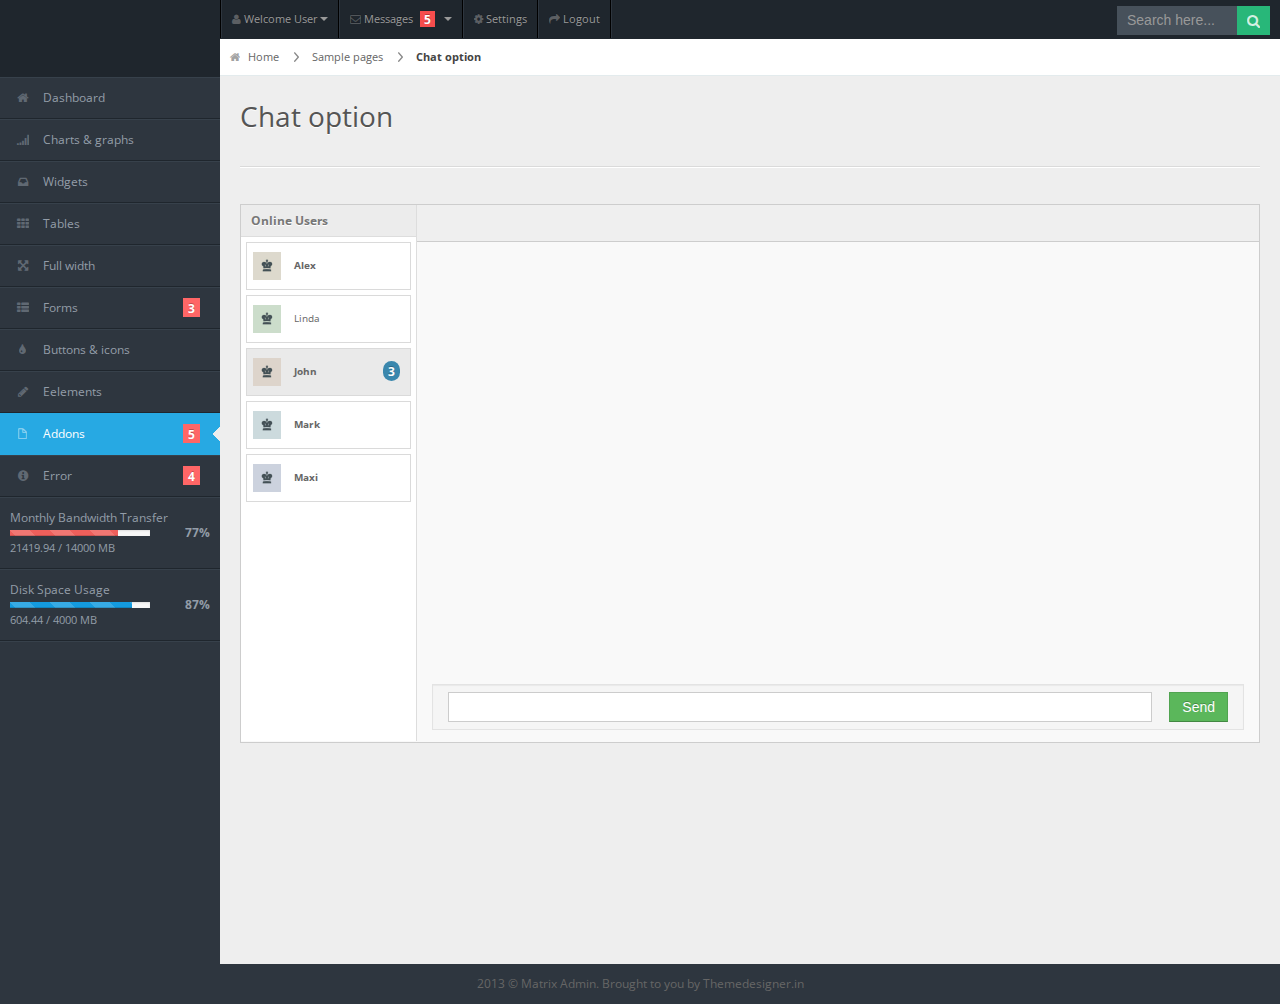
<file: chat.html>
<!DOCTYPE html>
<html lang="en">
<head>
<title>Matrix Admin</title>
<meta charset="UTF-8" />
<meta name="viewport" content="width=device-width, initial-scale=1.0" />
<link rel="stylesheet" href="css/bootstrap.min.css" />
<link rel="stylesheet" href="css/bootstrap-responsive.min.css" />
<link rel="stylesheet" href="css/matrix-style.css" />
<link rel="stylesheet" href="css/matrix-media.css" />
<link href="font-awesome/css/font-awesome.css" rel="stylesheet" />
<link href='http://fonts.googleapis.com/css?family=Open+Sans:400,700,800' rel='stylesheet' type='text/css'>
</head>
<body>

<!--Header-part-->
<div id="header">
  <h1><a href="dashboard.html">Matrix Admin</a></h1>
</div>
<!--close-Header-part--> 


<!--top-Header-menu-->
<div id="user-nav" class="navbar navbar-inverse">
  <ul class="nav">
    <li  class="dropdown" id="profile-messages" ><a title="" href="#" data-toggle="dropdown" data-target="#profile-messages" class="dropdown-toggle"><i class="icon icon-user"></i>  <span class="text">Welcome User</span><b class="caret"></b></a>
      <ul class="dropdown-menu">
        <li><a href="#"><i class="icon-user"></i> My Profile</a></li>
        <li class="divider"></li>
        <li><a href="#"><i class="icon-check"></i> My Tasks</a></li>
        <li class="divider"></li>
        <li><a href="login.html"><i class="icon-key"></i> Log Out</a></li>
      </ul>
    </li>
    <li class="dropdown" id="menu-messages"><a href="#" data-toggle="dropdown" data-target="#menu-messages" class="dropdown-toggle"><i class="icon icon-envelope"></i> <span class="text">Messages</span> <span class="label label-important">5</span> <b class="caret"></b></a>
      <ul class="dropdown-menu">
        <li><a class="sAdd" title="" href="#"><i class="icon-plus"></i> new message</a></li>
        <li class="divider"></li>
        <li><a class="sInbox" title="" href="#"><i class="icon-envelope"></i> inbox</a></li>
        <li class="divider"></li>
        <li><a class="sOutbox" title="" href="#"><i class="icon-arrow-up"></i> outbox</a></li>
        <li class="divider"></li>
        <li><a class="sTrash" title="" href="#"><i class="icon-trash"></i> trash</a></li>
      </ul>
    </li>
    <li class=""><a title="" href="#"><i class="icon icon-cog"></i> <span class="text">Settings</span></a></li>
    <li class=""><a title="" href="login.html"><i class="icon icon-share-alt"></i> <span class="text">Logout</span></a></li>
  </ul>
</div>
<!--close-top-Header-menu-->
<!--start-top-serch-->
<div id="search">
  <input type="text" placeholder="Search here..."/>
  <button type="submit" class="tip-bottom" title="Search"><i class="icon-search icon-white"></i></button>
</div>
<!--close-top-serch-->
<!--sidebar-menu-->
<div id="sidebar"><a href="#" class="visible-phone"><i class="icon icon-file"></i> Addons/a>
  <ul>
    <li><a href="index.html"><i class="icon icon-home"></i> <span>Dashboard</span></a> </li>
    <li> <a href="charts.html"><i class="icon icon-signal"></i> <span>Charts &amp; graphs</span></a> </li>
    <li> <a href="widgets.html"><i class="icon icon-inbox"></i> <span>Widgets</span></a> </li>
    <li><a href="tables.html"><i class="icon icon-th"></i> <span>Tables</span></a></li>
    <li><a href="grid.html"><i class="icon icon-fullscreen"></i> <span>Full width</span></a></li>
    <li class="submenu"> <a href="#"><i class="icon icon-th-list"></i> <span>Forms</span> <span class="label label-important">3</span></a>
      <ul>
        <li><a href="form-common.html">Basic Form</a></li>
        <li><a href="form-validation.html">Form with Validation</a></li>
        <li><a href="form-wizard.html">Form with Wizard</a></li>
      </ul>
    </li>
    <li><a href="buttons.html"><i class="icon icon-tint"></i> <span>Buttons &amp; icons</span></a></li>
    <li><a href="interface.html"><i class="icon icon-pencil"></i> <span>Eelements</span></a></li>
    <li class="submenu active"> <a href="#"><i class="icon icon-file"></i> <span>Addons</span> <span class="label label-important">5</span></a>
      <ul>
        <li><a href="index2.html">Dashboard2</a></li>
        <li><a href="gallery.html">Gallery</a></li>
        <li><a href="calendar.html">Calendar</a></li>
        <li><a href="invoice.html">Invoice</a></li>
        <li><a href="chat.html">Chat option</a></li>
      </ul>
    </li>
    <li class="submenu"> <a href="#"><i class="icon icon-info-sign"></i> <span>Error</span> <span class="label label-important">4</span></a>
      <ul>
        <li><a href="error403.html">Error 403</a></li>
        <li><a href="error404.html">Error 404</a></li>
        <li><a href="error405.html">Error 405</a></li>
        <li><a href="error500.html">Error 500</a></li>
      </ul>
    </li>
    <li class="content"> <span>Monthly Bandwidth Transfer</span>
      <div class="progress progress-mini progress-danger active progress-striped">
        <div style="width: 77%;" class="bar"></div>
      </div>
      <span class="percent">77%</span>
      <div class="stat">21419.94 / 14000 MB</div>
    </li>
    <li class="content"> <span>Disk Space Usage</span>
      <div class="progress progress-mini active progress-striped">
        <div style="width: 87%;" class="bar"></div>
      </div>
      <span class="percent">87%</span>
      <div class="stat">604.44 / 4000 MB</div>
    </li>
  </ul>
</div>
<!--sidebar-menu-->

<div id="content">
  <div id="content-header">
    <div id="breadcrumb"> <a href="#" title="Go to Home" class="tip-bottom"><i class="icon-home"></i> Home</a> <a href="#">Sample pages</a> <a href="#" class="current">Chat option</a> </div>
    <h1>Chat option</h1>
  </div>
  <div class="container-fluid"><hr>
    <div class="row-fluid">
      <div class="span12">
        <div class="widget-box widget-chat">
          <div class="widget-title"> <span class="icon"> <i class="icon-comment"></i> </span>
            <h5>Let's do a chat</h5>
          </div>
          <div class="widget-content nopadding">
            <div class="chat-users panel-right2">
              <div class="panel-title">
                <h5>Online Users</h5>
              </div>
              <div class="panel-content nopadding">
                  <ul class="contact-list">
                  <li id="user-Alex" class="online"><a href=""><img alt="" src="img/demo/av1.jpg" /> <span>Alex</span></a></li>
                  <li id="user-Linda"><a href=""><img alt="" src="img/demo/av2.jpg" /> <span>Linda</span></a></li>
                  <li id="user-John" class="online new"><a href=""><img alt="" src="img/demo/av3.jpg" /> <span>John</span></a><span class="msg-count badge badge-info">3</span></li>
                  <li id="user-Mark" class="online"><a href=""><img alt="" src="img/demo/av4.jpg" /> <span>Mark</span></a></li>
                  <li id="user-Maxi" class="online"><a href=""><img alt="" src="img/demo/av5.jpg" /> <span>Maxi</span></a></li>
                </ul>
              </div>
            </div>
            <div class="chat-content panel-left2">
              <div class="chat-messages" id="chat-messages">
                <div id="chat-messages-inner"></div>
              </div>
              <div class="chat-message well">
                <button class="btn btn-success">Send</button>
                <span class="input-box">
                <input type="text" name="msg-box" id="msg-box" />
                </span> </div>
            </div>
          </div>
        </div>
      </div>
    </div>
  </div>
</div>
<!--Footer-part-->
<div class="row-fluid">
  <div id="footer" class="span12"> 2013 &copy; Matrix Admin. Brought to you by <a href="http://themedesigner.in">Themedesigner.in</a> </div>
</div>
<!--end-Footer-part-->
<script src="js/jquery.min.js"></script> 
<script src="js/jquery.ui.custom.js"></script> 
<script src="js/bootstrap.min.js"></script> 
<script src="js/matrix.js"></script> 
<script src="js/matrix.chat.js"></script>
</body>
</html>
</file>
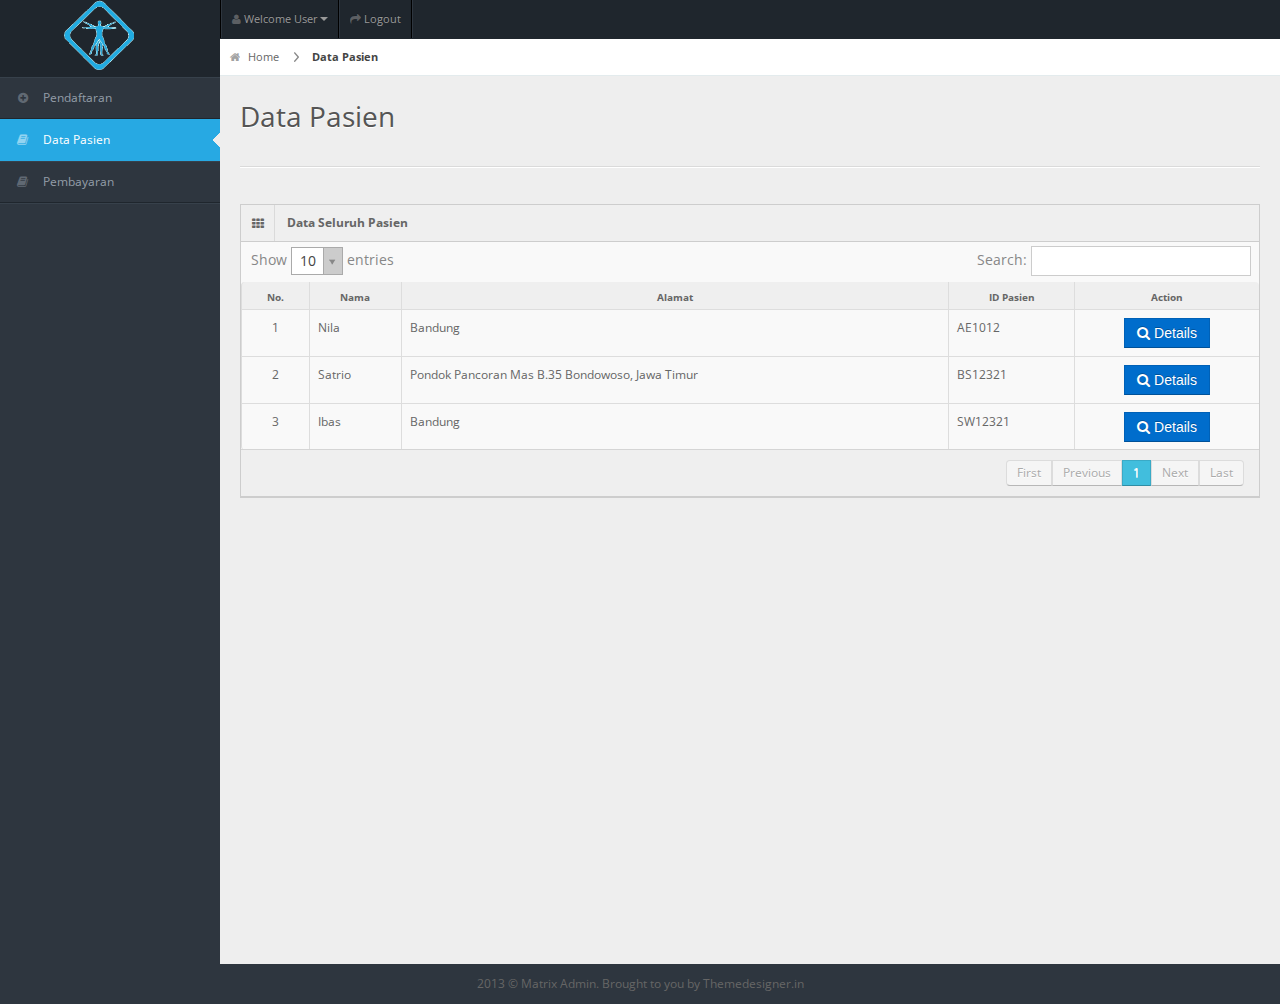
<file: data-pasien.html>
<!DOCTYPE html>
<html lang="en">
<head>
<title>Data Pasien - Physiopreneur</title>
<meta charset="UTF-8" />
<meta name="viewport" content="width=device-width, initial-scale=1.0" />
<link rel="stylesheet" href="css/bootstrap.min.css" />
<link rel="stylesheet" href="css/bootstrap-responsive.min.css" />
<link rel="stylesheet" href="css/uniform.css" />
<link rel="stylesheet" href="css/select2.css" />
<link rel="stylesheet" href="css/matrix-style.css" />
<link rel="stylesheet" href="css/matrix-media.css" />
<link href="font-awesome/css/font-awesome.css" rel="stylesheet" />
<link href='http://fonts.googleapis.com/css?family=Open+Sans:400,700,800' rel='stylesheet' type='text/css'>
</head>
<body>

<!--Header-part-->
<div id="header">
  <img src="img/logo-orang.png" alt="" style="height:70px; width:70px; margin-left:5%;">
</div>
<!--close-Header-part-->


<!--top-Header-menu-->
<div id="user-nav" class="navbar navbar-inverse">
  <ul class="nav">
    <li  class="dropdown" id="profile-messages" ><a title="" href="#" data-toggle="dropdown" data-target="#profile-messages" class="dropdown-toggle"><i class="icon icon-user"></i>  <span class="text">Welcome User</span><b class="caret"></b></a>
      <ul class="dropdown-menu">
        <li><a href="#"><i class="icon-user"></i> My Profile</a></li>
      </ul>
    </li>

    <li class=""><a title="" href="login.html"><i class="icon icon-share-alt"></i> <span class="text">Logout</span></a></li>
  </ul>
</div>
<!--close-top-Header-menu-->
<!--start-top-serch-->

<!--close-top-serch-->
<!--sidebar-menu-->
<div id="sidebar"><a href="#" class="visible-phone"><i class="icon icon-home"></i> Dashboard</a>
  <ul>
    <li><a href="index.html"><i class="icon icon-plus-sign"></i> <span>Pendaftaran</span></a> </li>
    <li class="active"><a href="data-pasien.html"><i class="icon icon-book"></i> <span>Data Pasien</span></a> </li>
    <li><a href="pembayaran.html"><i class="icon icon-book"></i> <span>Pembayaran</span></a> </li>
  </ul>
</div>
<div id="content">
  <div id="content-header">
    <div id="breadcrumb"> <a href="#" title="Go to Home" class="tip-bottom"><i class="icon-home"></i> Home</a> <a href="#" class="current">Data Pasien</a> </div>
    <h1>Data Pasien</h1>
  </div>
  <div class="container-fluid">
    <hr>
    <div class="row-fluid">
      <div class="span12">
        <div class="widget-box">
          <div class="widget-title"> <span class="icon"><i class="icon-th"></i></span>
            <h5>Data Seluruh Pasien</h5>
          </div>
          <div class="widget-content nopadding">
            <table class="table table-bordered data-table">
              <thead>
                <tr>
                  <th>No.</th>
                  <th>Nama</th>
                  <th>Alamat</th>
                  <th>ID Pasien</th>
                  <th>Action</th>
                </tr>
              </thead>
              <tbody>
                <tr>
                  <td><center>1</center></td>
                  <td>Nila</td>
                  <td>Bandung</td>
                  <td>AE1012</td>
                  <td>
                    <center>
                      <a href="rekam-medik.html">
                        <button class="btn btn-primary"><i class="icon icon-search"></i> Details</button>
                      </a>
                    </center>
                  </td>
                </tr>
                <tr>
                  <td><center>2</center></td>
                  <td>Satrio</td>
                  <td>Pondok Pancoran Mas B.35 Bondowoso, Jawa Timur</td>
                  <td>BS12321</td>
                  <td>
                    <center>
                      <a href="rekam-medik.html">
                        <button class="btn btn-primary"><i class="icon icon-search"></i> Details</button>
                      </a>
                    </center>
                  </td>
                </tr>
                <tr>
                  <td><center>3</center></td>
                  <td>Ibas</td>
                  <td>Bandung</td>
                  <td>SW12321</td>
                  <td>
                    <center>
                      <a href="rekam-medik.html">
                        <button class="btn btn-primary"><i class="icon icon-search"></i> Details</button>
                      </a>
                    </center>
                  </td>
                </tr>
              </tbody>
            </table>
          </div>
        </div>
      </div>
    </div>
  </div>
</div>
<!--Footer-part-->
<div class="row-fluid">
  <div id="footer" class="span12"> 2013 &copy; Matrix Admin. Brought to you by <a href="http://themedesigner.in">Themedesigner.in</a> </div>
</div>
<!--end-Footer-part-->
<script src="js/jquery.min.js"></script>
<script src="js/jquery.ui.custom.js"></script>
<script src="js/bootstrap.min.js"></script>
<script src="js/jquery.uniform.js"></script>
<script src="js/select2.min.js"></script>
<script src="js/jquery.dataTables.min.js"></script>
<script src="js/matrix.js"></script>
<script src="js/matrix.tables.js"></script>
</body>
</html>
</file>
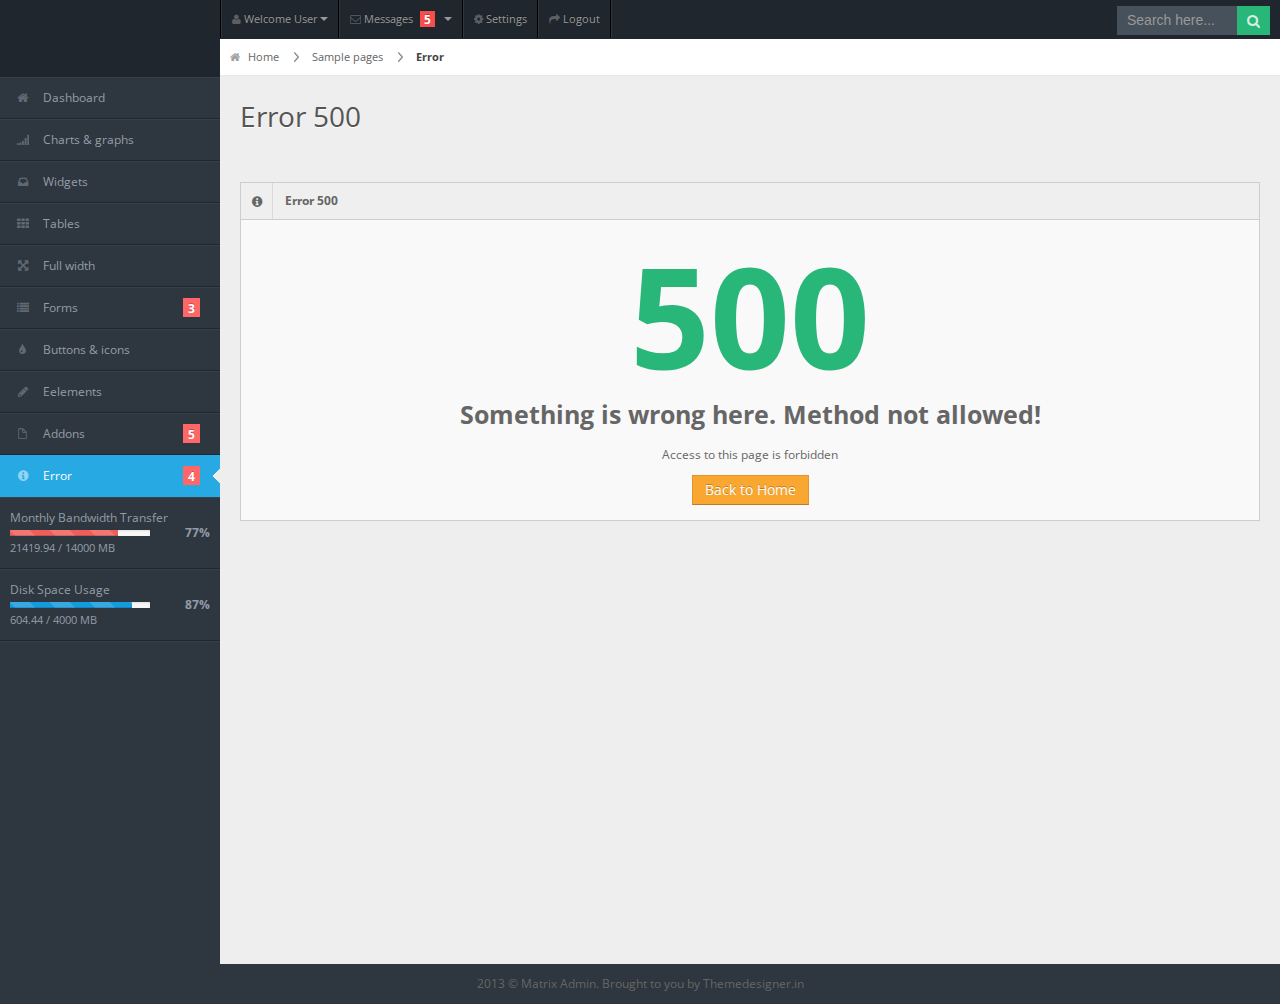
<file: error500.html>
<!DOCTYPE html>
<html lang="en">
<head>
<title>Matrix Admin</title>
<meta charset="UTF-8" />
<meta name="viewport" content="width=device-width, initial-scale=1.0" />
<link rel="stylesheet" href="css/bootstrap.min.css" />
<link rel="stylesheet" href="css/bootstrap-responsive.min.css" />
<link rel="stylesheet" href="css/matrix-style.css" />
<link rel="stylesheet" href="css/matrix-media.css" />
<link href="font-awesome/css/font-awesome.css" rel="stylesheet" />
<link href='http://fonts.googleapis.com/css?family=Open+Sans:400,700,800' rel='stylesheet' type='text/css'>
</head>
<body>

<!--Header-part-->
<div id="header">
  <h1><a href="dashboard.html">Matrix Admin</a></h1>
</div>
<!--close-Header-part--> 

<!--top-Header-menu-->
<div id="user-nav" class="navbar navbar-inverse">
  <ul class="nav">
    <li  class="dropdown" id="profile-messages" ><a title="" href="#" data-toggle="dropdown" data-target="#profile-messages" class="dropdown-toggle"><i class="icon icon-user"></i>  <span class="text">Welcome User</span><b class="caret"></b></a>
      <ul class="dropdown-menu">
        <li><a href="#"><i class="icon-user"></i> My Profile</a></li>
        <li class="divider"></li>
        <li><a href="#"><i class="icon-check"></i> My Tasks</a></li>
        <li class="divider"></li>
        <li><a href="login.html"><i class="icon-key"></i> Log Out</a></li>
      </ul>
    </li>
    <li class="dropdown" id="menu-messages"><a href="#" data-toggle="dropdown" data-target="#menu-messages" class="dropdown-toggle"><i class="icon icon-envelope"></i> <span class="text">Messages</span> <span class="label label-important">5</span> <b class="caret"></b></a>
      <ul class="dropdown-menu">
        <li><a class="sAdd" title="" href="#"><i class="icon-plus"></i> new message</a></li>
        <li class="divider"></li>
        <li><a class="sInbox" title="" href="#"><i class="icon-envelope"></i> inbox</a></li>
        <li class="divider"></li>
        <li><a class="sOutbox" title="" href="#"><i class="icon-arrow-up"></i> outbox</a></li>
        <li class="divider"></li>
        <li><a class="sTrash" title="" href="#"><i class="icon-trash"></i> trash</a></li>
      </ul>
    </li>
    <li class=""><a title="" href="#"><i class="icon icon-cog"></i> <span class="text">Settings</span></a></li>
    <li class=""><a title="" href="login.html"><i class="icon icon-share-alt"></i> <span class="text">Logout</span></a></li>
  </ul>
</div>

<!--start-top-serch-->
<div id="search">
  <input type="text" placeholder="Search here..."/>
  <button type="submit" class="tip-bottom" title="Search"><i class="icon-search icon-white"></i></button>
</div>
<!--close-top-serch--> 

<!--sidebar-menu-->

<div id="sidebar"> <a href="#" class="visible-phone"><i class="icon icon-info-sign"></i> Error</a>
  <ul>
    <li><a href="index.html"><i class="icon icon-home"></i> <span>Dashboard</span></a> </li>
    <li><a href="charts.html"><i class="icon icon-signal"></i> <span>Charts &amp; graphs</span></a> </li>
    <li><a href="widgets.html"><i class="icon icon-inbox"></i> <span>Widgets</span></a> </li>
    <li><a href="tables.html"><i class="icon icon-th"></i> <span>Tables</span></a></li>
    <li><a href="grid.html"><i class="icon icon-fullscreen"></i> <span>Full width</span></a></li>
    <li class="submenu"> <a href="#"><i class="icon icon-list"></i> <span>Forms</span> <span class="label label-important">3</span></a>
      <ul>
        <li><a href="form-common.html">Basic Form</a></li>
        <li><a href="form-validation.html">Form with Validation</a></li>
        <li><a href="form-wizard.html">Form with Wizard</a></li>
      </ul>
    </li>
    <li><a href="buttons.html"><i class="icon icon-tint"></i> <span>Buttons &amp; icons</span></a></li>
    <li><a href="interface.html"><i class="icon icon-pencil"></i> <span>Eelements</span></a></li>
    <li class="submenu"> <a href="#"><i class="icon icon-file"></i> <span>Addons</span> <span class="label label-important">5</span></a>
      <ul>
        <li><a href="index2.html">Dashboard2</a></li>
        <li><a href="gallery.html">Gallery</a></li>
        <li><a href="calendar.html">Calendar</a></li>
        <li><a href="invoice.html">Invoice</a></li>
        <li><a href="chat.html">Chat option</a></li>
      </ul>
    </li>
    <li class="submenu active"> <a href="#"><i class="icon icon-info-sign"></i> <span>Error</span> <span class="label label-important">4</span></a>
      <ul>
        <li><a href="error403.html">Error 403</a></li>
        <li><a href="error404.html">Error 404</a></li>
        <li><a href="error405.html">Error 405</a></li>
        <li><a href="error500.html">Error 500</a></li>
      </ul>
    </li>
    <li class="content"> <span>Monthly Bandwidth Transfer</span>
      <div class="progress progress-mini progress-danger active progress-striped">
        <div style="width: 77%;" class="bar"></div>
      </div>
      <span class="percent">77%</span>
      <div class="stat">21419.94 / 14000 MB</div>
    </li>
    <li class="content"> <span>Disk Space Usage</span>
      <div class="progress progress-mini active progress-striped">
        <div style="width: 87%;" class="bar"></div>
      </div>
      <span class="percent">87%</span>
      <div class="stat">604.44 / 4000 MB</div>
    </li>
  </ul>
</div>
<div id="content">
  <div id="content-header">
    <div id="breadcrumb"> <a href="#" title="Go to Home" class="tip-bottom"><i class="icon-home"></i> Home</a> <a href="#">Sample pages</a> <a href="#" class="current">Error</a> </div>
    <h1>Error 500</h1>
  </div>
  <div class="container-fluid">
    <div class="row-fluid">
      <div class="span12">
        <div class="widget-box">
          <div class="widget-title"> <span class="icon"> <i class="icon-info-sign"></i> </span>
            <h5>Error 500</h5>
          </div>
          <div class="widget-content">
            <div class="error_ex">
              <h1>500</h1>
              <h3>Something is wrong here. Method not allowed!</h3>
              <p>Access to this page is forbidden</p>
              <a class="btn btn-warning btn-big"  href="index.html">Back to Home</a> </div>
          </div>
        </div>
      </div>
    </div>
  </div>
</div>
<!--Footer-part-->
<div class="row-fluid">
  <div id="footer" class="span12"> 2013 &copy; Matrix Admin. Brought to you by <a href="http://themedesigner.in">Themedesigner.in</a> </div>
</div>
<!--end-Footer-part-->
<script src="js/jquery.min.js"></script> 
<script src="js/jquery.ui.custom.js"></script> 
<script src="js/bootstrap.min.js"></script> 
<script src="js/matrix.js"></script>
</body>
</html>
</file>
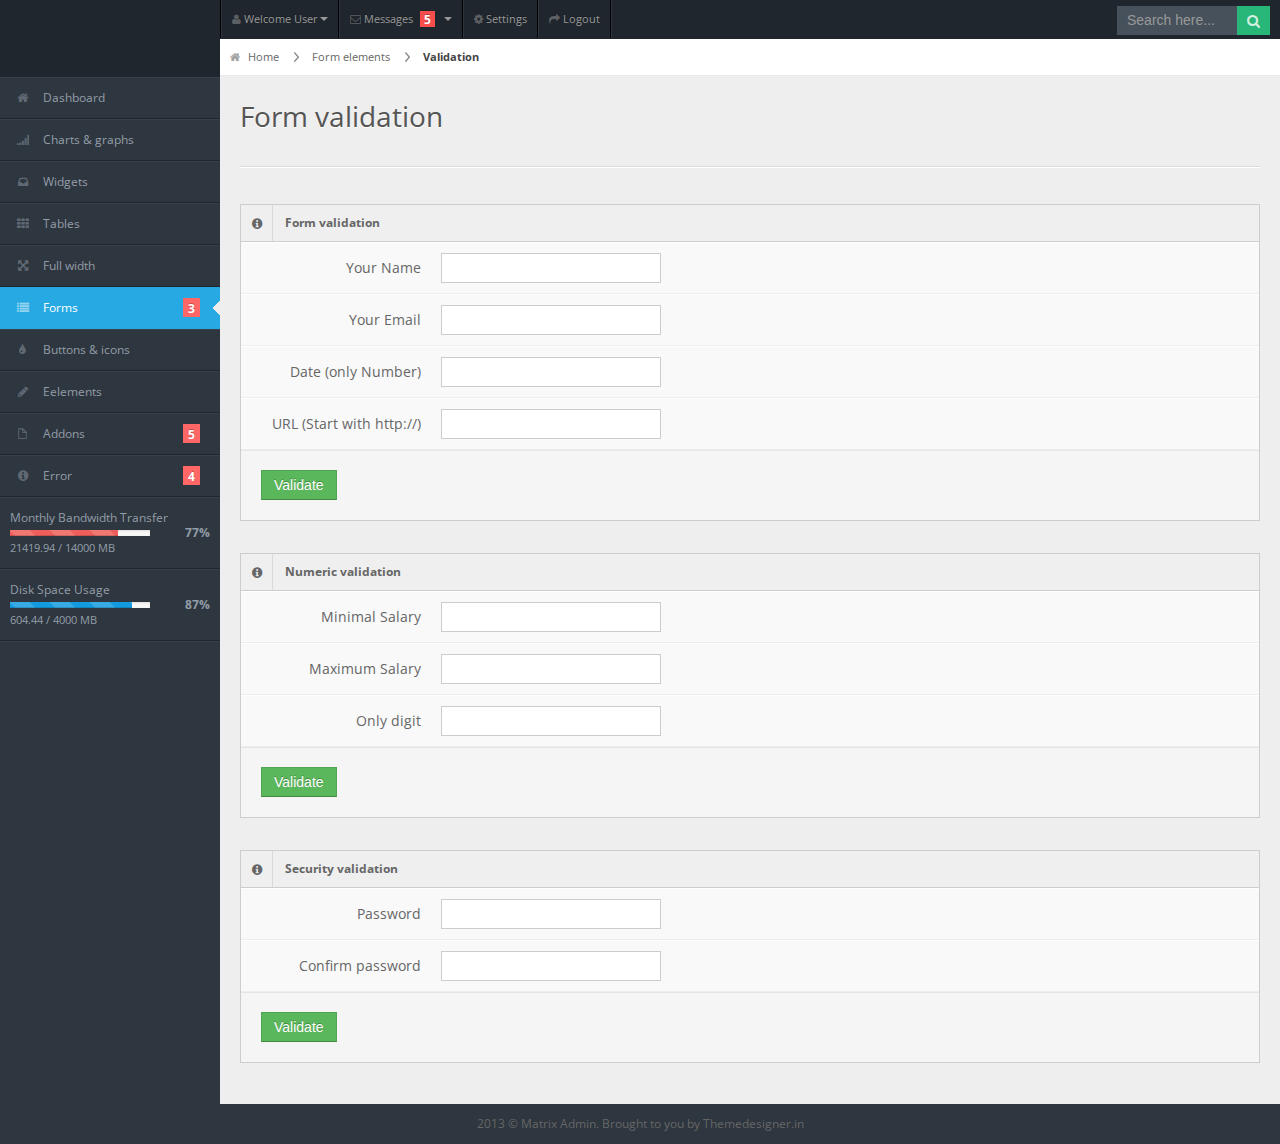
<file: form-validation.html>
<!DOCTYPE html>
<html lang="en">
<head>
<title>Matrix Admin</title>
<meta charset="UTF-8" />
<meta name="viewport" content="width=device-width, initial-scale=1.0" />
<link rel="stylesheet" href="css/bootstrap.min.css" />
<link rel="stylesheet" href="css/bootstrap-responsive.min.css" />
<link rel="stylesheet" href="css/uniform.css" />
<link rel="stylesheet" href="css/select2.css" />
<link rel="stylesheet" href="css/matrix-style.css" />
<link rel="stylesheet" href="css/matrix-media.css" />
<link href="font-awesome/css/font-awesome.css" rel="stylesheet" />
<link href='http://fonts.googleapis.com/css?family=Open+Sans:400,700,800' rel='stylesheet' type='text/css'>
</head>
<body>

<!--Header-part-->
<div id="header">
  <h1><a href="dashboard.html">Matrix Admin</a></h1>
</div>
<!--close-Header-part--> 

<!--top-Header-menu-->
<div id="user-nav" class="navbar navbar-inverse">
  <ul class="nav">
    <li  class="dropdown" id="profile-messages" ><a title="" href="#" data-toggle="dropdown" data-target="#profile-messages" class="dropdown-toggle"><i class="icon icon-user"></i>  <span class="text">Welcome User</span><b class="caret"></b></a>
      <ul class="dropdown-menu">
        <li><a href="#"><i class="icon-user"></i> My Profile</a></li>
        <li class="divider"></li>
        <li><a href="#"><i class="icon-check"></i> My Tasks</a></li>
        <li class="divider"></li>
        <li><a href="login.html"><i class="icon-key"></i> Log Out</a></li>
      </ul>
    </li>
    <li class="dropdown" id="menu-messages"><a href="#" data-toggle="dropdown" data-target="#menu-messages" class="dropdown-toggle"><i class="icon icon-envelope"></i> <span class="text">Messages</span> <span class="label label-important">5</span> <b class="caret"></b></a>
      <ul class="dropdown-menu">
        <li><a class="sAdd" title="" href="#"><i class="icon-plus"></i> new message</a></li>
        <li class="divider"></li>
        <li><a class="sInbox" title="" href="#"><i class="icon-envelope"></i> inbox</a></li>
        <li class="divider"></li>
        <li><a class="sOutbox" title="" href="#"><i class="icon-arrow-up"></i> outbox</a></li>
        <li class="divider"></li>
        <li><a class="sTrash" title="" href="#"><i class="icon-trash"></i> trash</a></li>
      </ul>
    </li>
    <li class=""><a title="" href="#"><i class="icon icon-cog"></i> <span class="text">Settings</span></a></li>
    <li class=""><a title="" href="login.html"><i class="icon icon-share-alt"></i> <span class="text">Logout</span></a></li>
  </ul>
</div>

<!--start-top-serch-->
<div id="search">
  <input type="text" placeholder="Search here..."/>
  <button type="submit" class="tip-bottom" title="Search"><i class="icon-search icon-white"></i></button>
</div>
<!--close-top-serch--> 

<!--sidebar-menu-->

<div id="sidebar"> <a href="#" class="visible-phone"><i class="icon icon-list"></i>Forms</a>
  <ul>
    <li><a href="index.html"><i class="icon icon-home"></i> <span>Dashboard</span></a> </li>
    <li><a href="charts.html"><i class="icon icon-signal"></i> <span>Charts &amp; graphs</span></a> </li>
    <li><a href="widgets.html"><i class="icon icon-inbox"></i> <span>Widgets</span></a> </li>
    <li><a href="tables.html"><i class="icon icon-th"></i> <span>Tables</span></a></li>
    <li><a href="grid.html"><i class="icon icon-fullscreen"></i> <span>Full width</span></a></li>
    <li class="submenu active"> <a href="#"><i class="icon icon-list"></i> <span>Forms</span> <span class="label label-important">3</span></a>
      <ul>
        <li><a href="form-common.html">Basic Form</a></li>
        <li><a href="form-validation.html">Form with Validation</a></li>
        <li><a href="form-wizard.html">Form with Wizard</a></li>
      </ul>
    </li>
    <li><a href="buttons.html"><i class="icon icon-tint"></i> <span>Buttons &amp; icons</span></a></li>
    <li><a href="interface.html"><i class="icon icon-pencil"></i> <span>Eelements</span></a></li>
    <li class="submenu"> <a href="#"><i class="icon icon-file"></i> <span>Addons</span> <span class="label label-important">5</span></a>
      <ul>
        <li><a href="index2.html">Dashboard2</a></li>
        <li><a href="gallery.html">Gallery</a></li>
        <li><a href="calendar.html">Calendar</a></li>
        <li><a href="invoice.html">Invoice</a></li>
        <li><a href="chat.html">Chat option</a></li>
      </ul>
    </li>
    <li class="submenu"> <a href="#"><i class="icon icon-info-sign"></i> <span>Error</span> <span class="label label-important">4</span></a>
      <ul>
        <li><a href="error403.html">Error 403</a></li>
        <li><a href="error404.html">Error 404</a></li>
        <li><a href="error405.html">Error 405</a></li>
        <li><a href="error500.html">Error 500</a></li>
      </ul>
    </li>
    <li class="content"> <span>Monthly Bandwidth Transfer</span>
      <div class="progress progress-mini progress-danger active progress-striped">
        <div style="width: 77%;" class="bar"></div>
      </div>
      <span class="percent">77%</span>
      <div class="stat">21419.94 / 14000 MB</div>
    </li>
    <li class="content"> <span>Disk Space Usage</span>
      <div class="progress progress-mini active progress-striped">
        <div style="width: 87%;" class="bar"></div>
      </div>
      <span class="percent">87%</span>
      <div class="stat">604.44 / 4000 MB</div>
    </li>
  </ul>
</div>
<div id="content">
  <div id="content-header">
    <div id="breadcrumb"> <a href="index.html" title="Go to Home" class="tip-bottom"><i class="icon-home"></i> Home</a> <a href="#">Form elements</a> <a href="#" class="current">Validation</a> </div>
    <h1>Form validation</h1>
  </div>
  <div class="container-fluid"><hr>
    <div class="row-fluid">
      <div class="span12">
        <div class="widget-box">
          <div class="widget-title"> <span class="icon"> <i class="icon-info-sign"></i> </span>
            <h5>Form validation</h5>
          </div>
          <div class="widget-content nopadding">
            <form class="form-horizontal" method="post" action="#" name="basic_validate" id="basic_validate" novalidate="novalidate">
              <div class="control-group">
                <label class="control-label">Your Name</label>
                <div class="controls">
                  <input type="text" name="required" id="required">
                </div>
              </div>
              <div class="control-group">
                <label class="control-label">Your Email</label>
                <div class="controls">
                  <input type="text" name="email" id="email">
                </div>
              </div>
              <div class="control-group">
                <label class="control-label">Date (only Number)</label>
                <div class="controls">
                  <input type="text" name="date" id="date">
                </div>
              </div>
              <div class="control-group">
                <label class="control-label">URL (Start with http://)</label>
                <div class="controls">
                  <input type="text" name="url" id="url">
                </div>
              </div>
              <div class="form-actions">
                <input type="submit" value="Validate" class="btn btn-success">
              </div>
            </form>
          </div>
        </div>
      </div>
    </div>
    <div class="row-fluid">
      <div class="span12">
        <div class="widget-box">
          <div class="widget-title"> <span class="icon"> <i class="icon-info-sign"></i> </span>
            <h5>Numeric validation</h5>
          </div>
          <div class="widget-content nopadding">
            <form class="form-horizontal" method="post" action="#" name="number_validate" id="number_validate" novalidate="novalidate">
              <div class="control-group">
                <label class="control-label">Minimal Salary</label>
                <div class="controls">
                  <input type="text" name="min" id="min" />
                </div>
              </div>
              <div class="control-group">
                <label class="control-label">Maximum Salary</label>
                <div class="controls">
                  <input type="text" name="max" id="max" />
                </div>
              </div>
              <div class="control-group">
                <label class="control-label">Only digit</label>
                <div class="controls">
                  <input type="text" name="number" id="number" />
                </div>
              </div>
              <div class="form-actions">
                <input type="submit" value="Validate" class="btn btn-success">
              </div>
            </form>
          </div>
        </div>
      </div>
      <div class="row-fluid">
        <div class="span12">
          <div class="widget-box">
            <div class="widget-title"> <span class="icon"> <i class="icon-info-sign"></i> </span>
              <h5>Security validation</h5>
            </div>
            <div class="widget-content nopadding">
              <form class="form-horizontal" method="post" action="#" name="password_validate" id="password_validate" novalidate="novalidate">
                <div class="control-group">
                  <label class="control-label">Password</label>
                  <div class="controls">
                    <input type="password" name="pwd" id="pwd" />
                  </div>
                </div>
                <div class="control-group">
                  <label class="control-label">Confirm password</label>
                  <div class="controls">
                    <input type="password" name="pwd2" id="pwd2" />
                  </div>
                </div>
                <div class="form-actions">
                  <input type="submit" value="Validate" class="btn btn-success">
                </div>
              </form>
            </div>
          </div>
        </div>
      </div>
    </div>
  </div>
</div>
<!--Footer-part-->
<div class="row-fluid">
  <div id="footer" class="span12"> 2013 &copy; Matrix Admin. Brought to you by <a href="http://themedesigner.in">Themedesigner.in</a> </div>
</div>
<!--end-Footer-part-->
<script src="js/jquery.min.js"></script> 
<script src="js/jquery.ui.custom.js"></script> 
<script src="js/bootstrap.min.js"></script> 
<script src="js/jquery.uniform.js"></script> 
<script src="js/select2.min.js"></script> 
<script src="js/jquery.validate.js"></script> 
<script src="js/matrix.js"></script> 
<script src="js/matrix.form_validation.js"></script>
</body>
</html>
</file>
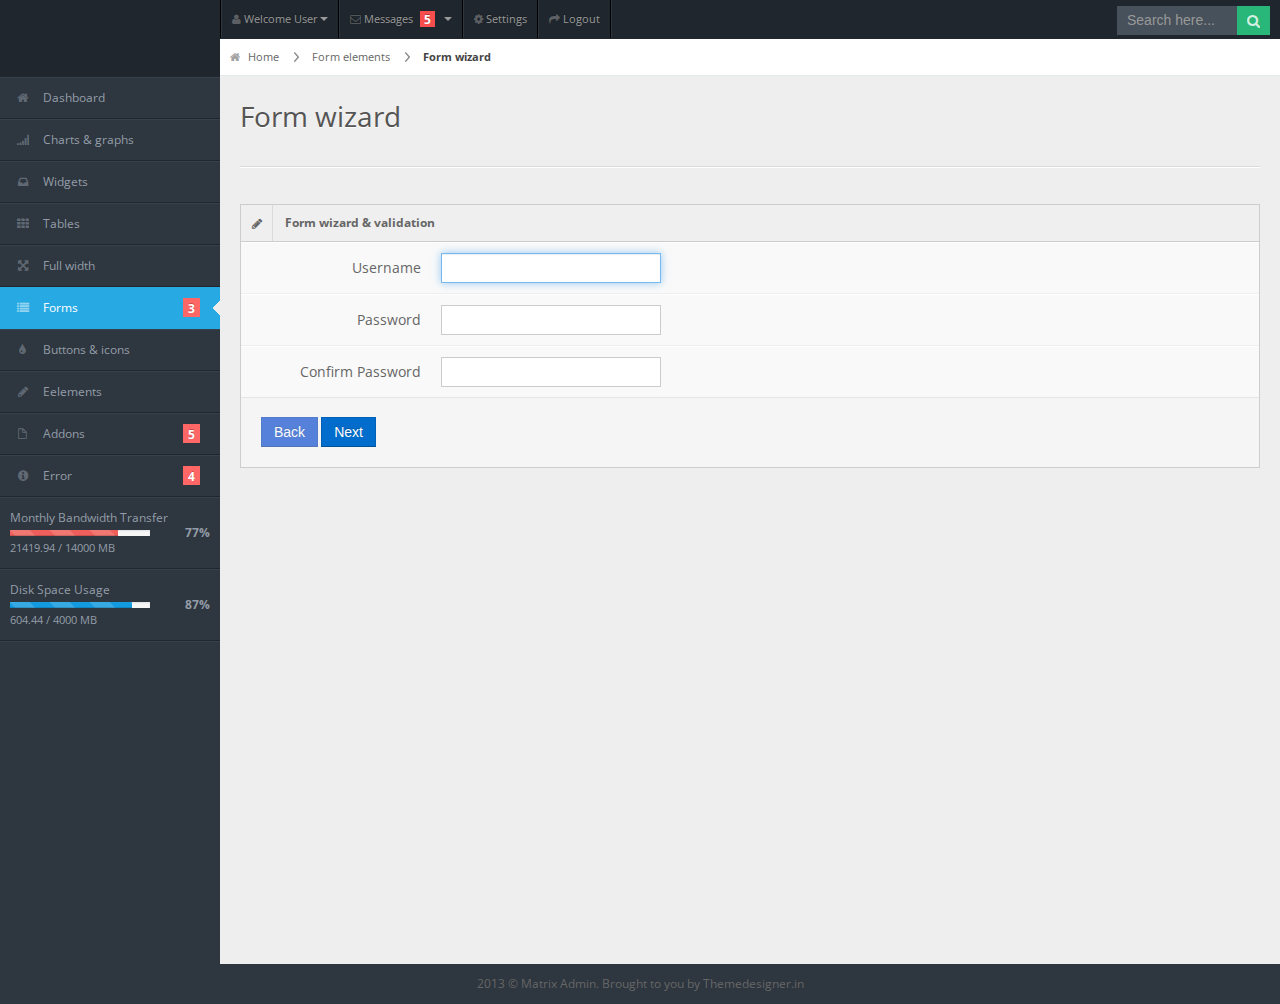
<file: form-wizard.html>
<!DOCTYPE html>
<html lang="en">
<head>
<title>Matrix Admin</title>
<meta charset="UTF-8" />
<meta name="viewport" content="width=device-width, initial-scale=1.0" />
<link rel="stylesheet" href="css/bootstrap.min.css" />
<link rel="stylesheet" href="css/bootstrap-responsive.min.css" />
<link rel="stylesheet" href="css/matrix-style.css" />
<link rel="stylesheet" href="css/matrix-media.css" />
<link href="font-awesome/css/font-awesome.css" rel="stylesheet" />
<link href='http://fonts.googleapis.com/css?family=Open+Sans:400,700,800' rel='stylesheet' type='text/css'>
</head>
<body>

<!--Header-part-->
<div id="header">
  <h1><a href="dashboard.html">Matrix Admin</a></h1>
</div>
<!--close-Header-part--> 

<!--top-Header-menu-->
<div id="user-nav" class="navbar navbar-inverse">
  <ul class="nav">
    <li  class="dropdown" id="profile-messages" ><a title="" href="#" data-toggle="dropdown" data-target="#profile-messages" class="dropdown-toggle"><i class="icon icon-user"></i>  <span class="text">Welcome User</span><b class="caret"></b></a>
      <ul class="dropdown-menu">
        <li><a href="#"><i class="icon-user"></i> My Profile</a></li>
        <li class="divider"></li>
        <li><a href="#"><i class="icon-check"></i> My Tasks</a></li>
        <li class="divider"></li>
        <li><a href="login.html"><i class="icon-key"></i> Log Out</a></li>
      </ul>
    </li>
    <li class="dropdown" id="menu-messages"><a href="#" data-toggle="dropdown" data-target="#menu-messages" class="dropdown-toggle"><i class="icon icon-envelope"></i> <span class="text">Messages</span> <span class="label label-important">5</span> <b class="caret"></b></a>
      <ul class="dropdown-menu">
        <li><a class="sAdd" title="" href="#"><i class="icon-plus"></i> new message</a></li>
        <li class="divider"></li>
        <li><a class="sInbox" title="" href="#"><i class="icon-envelope"></i> inbox</a></li>
        <li class="divider"></li>
        <li><a class="sOutbox" title="" href="#"><i class="icon-arrow-up"></i> outbox</a></li>
        <li class="divider"></li>
        <li><a class="sTrash" title="" href="#"><i class="icon-trash"></i> trash</a></li>
      </ul>
    </li>
    <li class=""><a title="" href="#"><i class="icon icon-cog"></i> <span class="text">Settings</span></a></li>
    <li class=""><a title="" href="login.html"><i class="icon icon-share-alt"></i> <span class="text">Logout</span></a></li>
  </ul>
</div>

<!--start-top-serch-->
<div id="search">
  <input type="text" placeholder="Search here..."/>
  <button type="submit" class="tip-bottom" title="Search"><i class="icon-search icon-white"></i></button>
</div>
<!--close-top-serch--> 

<!--sidebar-menu-->

<div id="sidebar"> <a href="#" class="visible-phone"><i class="icon icon-list"></i>Forms</a>
  <ul>
    <li><a href="index.html"><i class="icon icon-home"></i> <span>Dashboard</span></a> </li>
    <li><a href="charts.html"><i class="icon icon-signal"></i> <span>Charts &amp; graphs</span></a> </li>
    <li><a href="widgets.html"><i class="icon icon-inbox"></i> <span>Widgets</span></a> </li>
    <li><a href="tables.html"><i class="icon icon-th"></i> <span>Tables</span></a></li>
    <li><a href="grid.html"><i class="icon icon-fullscreen"></i> <span>Full width</span></a></li>
    <li class="submenu active"> <a href="#"><i class="icon icon-list"></i> <span>Forms</span> <span class="label label-important">3</span></a>
      <ul>
        <li><a href="form-common.html">Basic Form</a></li>
        <li><a href="form-validation.html">Form with Validation</a></li>
        <li><a href="form-wizard.html">Form with Wizard</a></li>
      </ul>
    </li>
    <li><a href="buttons.html"><i class="icon icon-tint"></i> <span>Buttons &amp; icons</span></a></li>
    <li><a href="interface.html"><i class="icon icon-pencil"></i> <span>Eelements</span></a></li>
    <li class="submenu"> <a href="#"><i class="icon icon-file"></i> <span>Addons</span> <span class="label label-important">5</span></a>
      <ul>
        <li><a href="index2.html">Dashboard2</a></li>
        <li><a href="gallery.html">Gallery</a></li>
        <li><a href="calendar.html">Calendar</a></li>
        <li><a href="invoice.html">Invoice</a></li>
        <li><a href="chat.html">Chat option</a></li>
      </ul>
    </li>
    <li class="submenu"> <a href="#"><i class="icon icon-info-sign"></i> <span>Error</span> <span class="label label-important">4</span></a>
      <ul>
        <li><a href="error403.html">Error 403</a></li>
        <li><a href="error404.html">Error 404</a></li>
        <li><a href="error405.html">Error 405</a></li>
        <li><a href="error500.html">Error 500</a></li>
      </ul>
    </li>
    <li class="content"> <span>Monthly Bandwidth Transfer</span>
      <div class="progress progress-mini progress-danger active progress-striped">
        <div style="width: 77%;" class="bar"></div>
      </div>
      <span class="percent">77%</span>
      <div class="stat">21419.94 / 14000 MB</div>
    </li>
    <li class="content"> <span>Disk Space Usage</span>
      <div class="progress progress-mini active progress-striped">
        <div style="width: 87%;" class="bar"></div>
      </div>
      <span class="percent">87%</span>
      <div class="stat">604.44 / 4000 MB</div>
    </li>
  </ul>
</div>
<div id="content">
  <div id="content-header">
    <div id="breadcrumb"> <a href="#" title="Go to Home" class="tip-bottom"><i class="icon-home"></i> Home</a> <a href="#">Form elements</a> <a href="#" class="current">Form wizard</a> </div>
    <h1>Form wizard</h1>
  </div>
  <div class="container-fluid"><hr>
    <div class="row-fluid">
      <div class="span12">
        <div class="widget-box">
          <div class="widget-title"> <span class="icon"> <i class="icon-pencil"></i> </span>
            <h5>Form wizard &amp; validation</h5>
          </div>
          <div class="widget-content nopadding">
            <form id="form-wizard" class="form-horizontal" method="post">
              <div id="form-wizard-1" class="step">
                <div class="control-group">
                  <label class="control-label">Username</label>
                  <div class="controls">
                    <input id="username" type="text" name="username" />
                  </div>
                </div>
                <div class="control-group">
                  <label class="control-label">Password</label>
                  <div class="controls">
                    <input id="password" type="password" name="password" />
                  </div>
                </div>
                <div class="control-group">
                  <label class="control-label">Confirm Password</label>
                  <div class="controls">
                    <input id="password2" type="password" name="password2" />
                  </div>
                </div>
              </div>
              <div id="form-wizard-2" class="step">
                <div class="control-group">
                  <label class="control-label">Email</label>
                  <div class="controls">
                    <input id="email" type="text" name="email" />
                  </div>
                </div>
                <div class="control-group">
                  <label class="control-label">EULA</label>
                  <div class="controls">
                    <input id="eula" type="checkbox" name="eula" />
                  </div>
                </div>
              </div>
              <div class="form-actions">
                <input id="back" class="btn btn-primary" type="reset" value="Back" />
                <input id="next" class="btn btn-primary" type="submit" value="Next" />
                <div id="status"></div>
              </div>
              <div id="submitted"></div>
            </form>
          </div>
        </div>
      </div>
    </div>
  </div>
</div>
<!--Footer-part-->
<div class="row-fluid">
  <div id="footer" class="span12"> 2013 &copy; Matrix Admin. Brought to you by <a href="http://themedesigner.in">Themedesigner.in</a> </div>
</div>
<!--end-Footer-part-->
<script src="js/jquery.min.js"></script> 
<script src="js/jquery.ui.custom.js"></script> 
<script src="js/bootstrap.min.js"></script> 
<script src="js/jquery.validate.js"></script> 
<script src="js/jquery.wizard.js"></script> 
<script src="js/matrix.js"></script> 
<script src="js/matrix.wizard.js"></script>
</body>
</html>
</file>
<file: css/fullcalendar.css>
.fc {
    direction: ltr;
    text-align: left; border:1px solid #dadada;
}
.fc table {
    border-collapse: collapse;
    border-spacing: 0;
}
html .fc, .fc table {
    font-size: 1em;
}
.fc td, .fc th {
    padding: 0;
    vertical-align: top;
}
.fc-header {
    position: relative;
}
.fc-header td {
    position: relative;
    white-space: nowrap;
}
.fc-header-left {
    text-align: left;
}
.fc-header-center {
    left: 10%;
    position: absolute;
    text-align: center;
    top: 0;
    width: 80%;
}
.fc-button-inner {
    border-left: 1px solid #D5D5D5;
}
.panel-left .fc-header-right .fc-button:last-child .fc-button-inner {
	border-right: 1px solid #D5D5D5;
}
.fc-header-left .fc-button-inner {
    border: medium none;
}
.fc-header-right {
    position: absolute !important;
    right: 0;
    text-align: right;
    top: -37px;
}
.panel-left .fc-header-right {
	right: -1px;
}
.fc-header-title {
    display: inline-block;
    vertical-align: top;
}
.fc-header-title strong {
    display: block;
    margin-top: 0;
    padding: 8px 12px !important;
    white-space: nowrap;
}
.fc .fc-header-space {
    padding-left: 10px;
}
.fc-header .fc-corner-right {
    float: right;
    margin-right: 1px;
}
.fc-header .ui-corner-right {
    margin-right: 0;
}
.fc-header .fc-state-hover, .fc-header .ui-state-hover {
    z-index: 2;
}
.fc-header .fc-state-down {
    z-index: 3;
}
.fc-header .fc-state-active, .fc-header .ui-state-active {
    z-index: 4;
}
.fc-button-prev .fc-button-content {
    background: url("../img/larrow.png") no-repeat scroll 15px 13px transparent;
    width: 10px;
}
.fc-button-next .fc-button-content {
    background: url("../img/rarrow.png") no-repeat scroll 15px 13px transparent;
    width: 10px;
}
.fc-content {
}
.fc-view {
    overflow: hidden;
    width: 100%;
}
.fc-widget-header, .fc-widget-content {
    border: 1px solid #D5D5D5;
}
.fc-state-highlight {
    background: url("../images/backgrounds/calActiveBg.html") repeat-x scroll 0 0 #F5F5F5;
}
.fc-cell-overlay {
    background: none repeat scroll 0 0 #99CCFF;
    opacity: 0.2;
}
.fc-button {
    cursor: pointer;
    display: inline-block;
    position: relative;
}
.fc-state-default {
}
.fc-button-inner {
    float: left;
    overflow: hidden;
    position: relative;
}
.fc-state-default .fc-button-inner {
}
.fc-button-content {
    float: left;
    height: 36px;
    line-height: 37px;
    padding: 0 14px;
    position: relative;
    white-space: nowrap;
}
.fc-header-right .fc-button-content {
    height: 37px;
}
.fc-button-content .fc-icon-wrap {
    float: left;
    position: relative;
    top: 50%;
}
.fc-button-content .ui-icon {
    float: left;
    margin-top: -50%;
    position: relative;
}
.fc-state-default .fc-button-effect {
    left: 0;
    position: absolute;
    top: 50%;
}
.fc-state-default .fc-button-effect span {
}
.fc-state-default, .fc-state-default .fc-button-inner {
}
.fc-state-hover, .fc-state-hover .fc-button-inner {
}
.fc-state-down, .fc-state-down .fc-button-inner {
}
.fc-state-active, .fc-state-active .fc-button-inner {
    background: none repeat scroll 0 0 #F9F9F9;
    color: #797979;
}
.fc-first th {
    padding-top: 1px;
}
.fc-state-disabled, .fc-state-disabled .fc-button-inner {
    border-color: #DDDDDD;
    color: #999999;
}
.fc-state-disabled {
    cursor: default;
}
.fc-state-disabled .fc-button-effect {
    display: none;
}
.fc-event {
    border-style: solid;
    border-width: 0;
    cursor: default;
    font-size: 0.85em;
}
a.fc-event, .fc-event-draggable {
    cursor: pointer;
}
a.fc-event {
    text-decoration: none;
}
.fc-rtl .fc-event {
    text-align: right;
}
.fc-event-skin {
    background-color: #fb7a2c;
    border-color: #000000;
    border-radius: 2px 2px 2px 2px;
    color: #FFFFFF;
    display: block;
    font-size: 11px;
    margin-top: 1px;
    padding: 1px 0;
}
.fc-event-inner {
    border-style: solid;
    border-width: 0;
    height: 100%;
    overflow: hidden;
    position: relative;
    width: 100%;
}
.fc-event-time, .fc-event-title {
    display: block;
    float: left;
    line-height: 16px;
    padding: 0 2px 1px 5px;
}
.fc .ui-resizable-handle {
    display: block;
    font-size: 300%;
    line-height: 50%;
    overflow: hidden;
    position: absolute;
    z-index: 99999;
}
.fc-event-hori {
    margin-bottom: 1px;
}
.fc-event-hori .ui-resizable-e {
    cursor: e-resize;
    height: 100% !important;
    right: -3px !important;
    top: 0 !important;
    width: 7px !important;
}
.fc-event-hori .ui-resizable-w {
    cursor: w-resize;
    height: 100% !important;
    left: -3px !important;
    top: 0 !important;
    width: 7px !important;
}
.fc-event-hori .ui-resizable-handle {
}
.fc-corner-left {
    margin-left: 1px;
}
.fc-corner-left .fc-button-inner, .fc-corner-left .fc-event-inner {
}
.fc-corner-right {
    margin-right: 1px;
}
.fc-corner-right .fc-button-inner, .fc-corner-right .fc-event-inner {
    margin-right: -1px;
}
.fc-corner-top {
    margin-top: 1px;
}
.fc-corner-top .fc-event-inner {
    margin-top: -1px;
}
.fc-corner-bottom {
    margin-bottom: 1px;
}
.fc-corner-bottom .fc-event-inner {
    margin-bottom: -1px;
}
.fc-corner-left .fc-event-inner {
}
.fc-corner-right .fc-event-inner {
}
.fc-corner-top .fc-event-inner {
    border-top-width: 1px;
}
.fc-corner-bottom .fc-event-inner {
    border-bottom-width: 1px;
}
table.fc-border-separate {
    border-collapse: separate;
}
.fc-border-separate th, .fc-border-separate td {
    border-width: 1px 0 0 1px;
}
.fc-border-separate td:first-child, .fc-border-separate th:first-child {
    border-left: medium none;
}
.fc-border-separate th.fc-last, .fc-border-separate td.fc-last {
}
.fc-border-separate tr.fc-last th, .fc-border-separate tr.fc-last td {
    border-top-width: 1px;
}
.fc-border-separate tbody tr.fc-first td, .fc-border-separate tbody tr.fc-first th {
    border-top-width: 1px;
}
.fc-grid th {
    text-align: center;
}
.fc-grid .fc-day-number {
    float: right;
    padding: 3px 5px;
}
.fc-grid .fc-other-month .fc-day-number {
    opacity: 0.3;
}
.fc-grid .fc-day-content {
    clear: both;
    padding: 5px 2px 3px;
}
.fc-grid .fc-event-time {
    font-weight: bold;
}
.fc-rtl .fc-grid .fc-day-number {
    float: left;
}
.fc-rtl .fc-grid .fc-event-time {
    float: right;
}
.fc-agenda table {
    border-collapse: separate;
}
.fc-agenda-days th {
    text-align: center;
}
.fc-agenda .fc-agenda-axis {
    font-weight: normal;
    padding: 0 4px;
    text-align: right;
    vertical-align: middle;
    white-space: nowrap;
    width: 50px;
}
.fc-agenda .fc-day-content {
    padding: 2px 2px 1px;
}
.fc-agenda-days .fc-agenda-axis {
    border-right-width: 1px;
}
.fc-agenda-days .fc-col0 {
    border-left-width: 0;
}
.fc-agenda-allday th {
    border-width: 0 1px;
}
.fc-agenda-allday .fc-day-content {
    min-height: 34px;
}
.fc-agenda-divider-inner {
    height: 2px;
    overflow: hidden;
}
.fc-widget-header .fc-agenda-divider-inner {
    background: none repeat scroll 0 0 #EEEEEE;
}
.fc-agenda-slots th {
    border-width: 1px 1px 0;
}
.fc-agenda-slots td {
    background: none repeat scroll 0 0 transparent;
    border-width: 1px 0 0;
}
.fc-agenda-slots td div {
    height: 20px;
}
.fc-agenda-slots tr.fc-slot0 th, .fc-agenda-slots tr.fc-slot0 td {
    border-top-width: 0;
}
.fc-agenda-slots tr.fc-minor th, .fc-agenda-slots tr.fc-minor td {
    border-top-style: dotted;
}
.fc-agenda-slots tr.fc-minor th.ui-widget-header {
}
.fc-event-vert {
    border-width: 0 1px;
}
.fc-event-vert .fc-event-head, .fc-event-vert .fc-event-content {
    overflow: hidden;
    position: relative;
    width: 100%;
    z-index: 2;
}
.fc-event-vert .fc-event-time {
    font-size: 10px;
    white-space: nowrap;
}
.fc-event-vert .fc-event-bg {
    background: none repeat scroll 0 0 #FFFFFF;
    height: 100%;
    left: 0;
    opacity: 0.3;
    position: absolute;
    top: 0;
    width: 100%;
    z-index: 1;
}
.fc .ui-draggable-dragging .fc-event-bg, .fc-select-helper .fc-event-bg {
}
.fc-event-vert .ui-resizable-s {
    bottom: 0 !important;
    cursor: s-resize;
    font-family: monospace;
    font-size: 11px !important;
    height: 8px !important;
    line-height: 8px !important;
    overflow: hidden !important;
    text-align: center;
    width: 100% !important;
}
.fc-agenda .ui-resizable-resizing {
}

#external-events .external-event {
	margin-bottom: 5px; cursor:all-scroll;
}
</file>
<file: css/matrix-media.css>
body {
	background:#2E363F;
}

#header {
	background-color: #1f262d;
   margin-top:10px;
}
#search input[type=text], #search button {
	background-color: #28b779;
}
#search input[type=text]:focus {
	color: #777777;
}
#sidebar > ul{border-bottom: 1px solid #37414b}
#sidebar > ul > li {
	border-top: 1px solid #37414b; border-bottom: 1px solid #1f262d;
}
#sidebar > ul > li.active {
    background-color: #27a9e3; border-bottom: 1px solid #27a9e3;  border-top: 1px solid #27a9e3;
}
#sidebar > ul > li.active a{ color:#fff; text-decoration:none;}

#sidebar > ul > li > a > .label {
	background-color:#F66;
}
#sidebar > ul > li > a:hover {
	background-color: #27a9e3; color:#fff;
}
#sidebar > ul li ul {
	background-color: #1e242b;
}
#sidebar > ul li ul li a{ color:#939da8}
#sidebar > ul li ul li a:hover, #sidebar > ul li ul li.active a {
	color: #fff;
	background-color: #28b779;
}


#search input[type=text] {
	background-color: #47515b; color: #fff; 
}
#search input[type=text]:focus {
	color: #2e363f; color: #fff; box-shadow:none;
}
.dropdown-menu li a:hover, .dropdown-menu .active a, .dropdown-menu .active a:hover {
    color: #eeeeee;
	background:#666;
   
}
.top_message{ float:right; padding:20px 12px; position:relative; top:-13px; border-left:1px solid #3D3A37; font-size:14px; line-height:20px; *line-height:20px; color:#333; text-align:center;  vertical-align:middle; cursor:pointer; }
.top_message:hover{ background:#000}
.rightzero{ right:0px; display:none;}
@media (max-width: 480px) {
	#sidebar > a {
		background:#27a9e3;
		
	}
	.quick-actions_homepage .quick-actions li{ min-width:100%;}
	#user-nav{ margin:0px auto; top:-31px; border-top:none; width:250px; left:-3%; text-align:center; float:none;}
#user-nav > ul > li:last-child{ border-right:1px solid #363E48}
#user-nav > ul > li{ border-top:1px solid #363E48}
#sidebar{ top:-30px;}
#content{ margin-top:-30px;}
#sidebar{ clear:both;}
}
@media (min-width: 768px) and (max-width: 970px) {.quick-actions_homepage .quick-actions li{ min-width:20.5%;}}
@media (min-width: 481px) and (max-width: 767px) {
	#sidebar > ul ul:before {
	}
	#sidebar > ul ul:after {
		border-right: 6px solid #222222;
    }
	.quick-actions_homepage .quick-actions li{ min-width:47%;}
}
div.tagsinput { border:1px solid #CCC; background: #FFF; padding:5px; width:300px; height:100px; overflow-y: auto;}
div.tagsinput span.tag { border: 1px solid #a5d24a; -moz-border-radius:2px; -webkit-border-radius:2px; display: block; float: left; padding: 5px; text-decoration:none; background: #cde69c; color: #638421; margin-right: 5px; margin-bottom:5px;font-family: helvetica;  font-size:13px;}
div.tagsinput span.tag a { font-weight: bold; color: #82ad2b; text-decoration:none; font-size: 11px;  } 
div.tagsinput input { width:80px; margin:0px; font-family: helvetica; font-size: 13px; border:1px solid transparent; padding:5px; background: transparent; color: #000; outline:0px;  margin-right:5px; margin-bottom:5px; }
div.tagsinput div { display:block; float: left; } 
.tags_clear { clear: both; width: 100%; height: 0px; }
.not_valid {background: #FBD8DB !important; color: #90111A !important;}
</file>
<file: css/uniform.css>
/*

Uniform Theme: Uniform Default
Version: 1.6
By: Josh Pyles
License: MIT License
---
For use with the Uniform plugin:
http://pixelmatrixdesign.com/uniform/
---
Generated by Uniform Theme Generator:
http://pixelmatrixdesign.com/uniform/themer.html

*/

/* Global Declaration */

div.selector, 
div.selector span, 
div.checker span,
div.radio span, 
div.uploader, 
div.uploader span.action,
div.button,
div.button span {
  background-image: url(../img/sprite.png);
  background-repeat: no-repeat;
  -webkit-font-smoothing: antialiased;
}

.selector, 
.radio, 
.checker, 
.uploader,
.button, 
.selector *, 
.radio *, 
.checker *, 
.uploader *,
.button *{
  margin: 0;
  padding: 0;
}

/* INPUT & TEXTAREA */



input.text:focus,
input.email:focus,
input.password:focus,
textarea.uniform:focus {
}

/* SPRITES */

/* Select */

div.selector {
  background-position: -483px -130px;
  line-height: 26px;
  height: 26px;
}

div.selector span {
  background-position: right 0px;
  height: 26px;
  line-height: 26px;
}

div.selector select {
  /* change these to adjust positioning of select element */
  top: 0px;
  left: 0px;
}

div.selector:active, 
div.selector.active {
  background-position: -483px -156px;
}

div.selector:active span, 
div.selector.active span {
  background-position: right -26px;
}

div.selector.focus, div.selector.hover, div.selector:hover {
  background-position: -483px -182px;
}

div.selector.focus span, div.selector.hover span, div.selector:hover span {
  background-position: right -52px;
}

div.selector.focus:active,
div.selector.focus.active,
div.selector:hover:active,
div.selector.active:hover {
  background-position: -483px -208px;
}

div.selector.focus:active span,
div.selector:hover:active span,
div.selector.active:hover span,
div.selector.focus.active span {
  background-position: right -78px;
}

div.selector.disabled {
  background-position: -483px -234px;
}

div.selector.disabled span {
  background-position: right -104px;
}

/* Checkbox */

div.checker {
  width: 19px;
  height: 19px;
}

div.checker input {
  width: 19px;
  height: 19px;
}

div.checker span {
  background-position: 0px -260px;
  height: 19px;
  width: 19px;
}

div.checker:active span, 
div.checker.active span {
  background-position: -19px -260px;
}

div.checker.focus span,
div.checker:hover span {
  background-position: -38px -260px;
}

div.checker.focus:active span,
div.checker:active:hover span,
div.checker.active:hover span,
div.checker.focus.active span {
  background-position: -57px -260px;
}

div.checker span.checked {
  background-position: -76px -260px;
}

div.checker:active span.checked, 
div.checker.active span.checked {
  background-position: -95px -260px;
}

div.checker.focus span.checked,
div.checker:hover span.checked {
  background-position: -114px -260px;
}

div.checker.focus:active span.checked,
div.checker:hover:active span.checked,
div.checker.active:hover span.checked,
div.checker.active.focus span.checked {
  background-position: -133px -260px;
}

div.checker.disabled span,
div.checker.disabled:active span,
div.checker.disabled.active span {
  background-position: -152px -260px;
}

div.checker.disabled span.checked,
div.checker.disabled:active span.checked,
div.checker.disabled.active span.checked {
  background-position: -171px -260px;
}

/* Radio */

div.radio {
  width: 18px;
  height: 18px;
}

div.radio input {
  width: 18px;
  height: 18px;
}

div.radio span {
  height: 18px;
  width: 18px;
  background-position: 0px -279px;
}

div.radio:active span, 
div.radio.active span {
  background-position: -18px -279px;
}

div.radio.focus span, 
div.radio:hover span {
  background-position: -36px -279px;
}

div.radio.focus:active span,
div.radio:active:hover span,
div.radio.active:hover span,
div.radio.active.focus span {
  background-position: -54px -279px;
}

div.radio span.checked {
  background-position: -72px -279px;
}

div.radio:active span.checked,
div.radio.active span.checked {
  background-position: -90px -279px;
}

div.radio.focus span.checked, div.radio:hover span.checked {
  background-position: -108px -279px;
}

div.radio.focus:active span.checked, 
div.radio:hover:active span.checked,
div.radio.focus.active span.checked,
div.radio.active:hover span.checked {
  background-position: -126px -279px;
}

div.radio.disabled span,
div.radio.disabled:active span,
div.radio.disabled.active span {
  background-position: -144px -279px;
}

div.radio.disabled span.checked,
div.radio.disabled:active span.checked,
div.radio.disabled.active span.checked {
  background-position: -162px -279px;
}

/* Uploader */

div.uploader {
  background-position: 0px -297px;
  height: 28px;
}

div.uploader span.action {
  background-position: right -409px;
  height: 24px;
  line-height: 24px;
}

div.uploader span.filename {
  height: 24px;
  /* change this line to adjust positioning of filename area */
  margin: 2px 0px 2px 2px;
  line-height: 24px;
}

div.uploader.focus,
div.uploader.hover,
div.uploader:hover {
  background-position: 0px -353px;
}

div.uploader.focus span.action,
div.uploader.hover span.action,
div.uploader:hover span.action {
  background-position: right -437px;
}

div.uploader.active span.action,
div.uploader:active span.action {
  background-position: right -465px;
}

div.uploader.focus.active span.action,
div.uploader:focus.active span.action,
div.uploader.focus:active span.action,
div.uploader:focus:active span.action {
  background-position: right -493px;
}

div.uploader.disabled {
  background-position: 0px -325px;
}

div.uploader.disabled span.action {
  background-position: right -381px;
}

div.button {
  background-position: 0px -523px;
}

div.button span {
  background-position: right -643px;
}

div.button.focus,
div.button:focus,
div.button:hover,
div.button.hover {
  background-position: 0px -553px;
}

div.button.focus span,
div.button:focus span,
div.button:hover span,
div.button.hover span {
  background-position: right -673px; 
}

div.button.active,
div.button:active {
  background-position: 0px -583px;
}

div.button.active span,
div.button:active span {
  background-position: right -703px;
  color: #555;
}

div.button.disabled,
div.button:disabled {
  background-position: 0px -613px;
}

div.button.disabled span,
div.button:disabled span {
  background-position: right -733px;
  color: #bbb;
  cursor: default;
}

/* PRESENTATION */

/* Button */

div.button {
  height: 30px;
}

div.button span {
  margin-left: 13px;
  height: 22px;
  padding-top: 8px;
  font-weight: bold;
  font-family: "Helvetica Neue", Helvetica, Arial, sans-serif;
  font-size: 12px;
  letter-spacing: 1px;
  text-transform: uppercase;
  padding-left: 2px;
  padding-right: 15px;
}

/* Select */
div.selector {
  width: 190px;
  font-size: 12px;
}

div.selector select {
  min-width: 190px;
  font-family: "Helvetica Neue", Helvetica, Arial, sans-serif;
  font-size: 12px;
  border: solid 1px #fff;
}

div.selector span {
  padding: 0px 25px 0px 2px;
  cursor: pointer;
}

div.selector span {
  color: #666;
  width: 158px;
  text-shadow: 0 1px 0 #fff;
}

div.selector.disabled span {
  color: #bbb;
}

/* Checker */
div.checker {
  margin-right: 5px;
}

/* Radio */
div.radio {
  margin-right: 3px;
}

/* Uploader */
div.uploader {
  width: 190px;
  cursor: pointer;
}

div.uploader span.action {
  width: 85px;
  text-align: center;
  text-shadow: #fff 0px 1px 0px;
  background-color: #fff;
  font-size: 11px;
  font-weight: bold;
}

div.uploader span.filename {
  color: #777;
  width: 82px;
  border-right: solid 1px #bbb;
  font-size: 11px;
}

div.uploader input {
  width: 190px;
}

div.uploader.disabled span.action {
  color: #aaa;
}

div.uploader.disabled span.filename {
  border-color: #ddd;
  color: #aaa;
}
/*

CORE FUNCTIONALITY 

Not advised to edit stuff below this line
-----------------------------------------------------
*/

.selector, 
.checker, 
.button, 
.radio, 
.uploader {
  display: -moz-inline-box;
  display: inline-block;
  vertical-align: middle;
  zoom: 1;
  *display: inline;
}

.selector select:focus, .radio input:focus, .checker input:focus, .uploader input:focus {
  outline: 0;
}

/* Button */

div.button a,
div.button button,
div.button input {
  position: absolute;
}

div.button {
  cursor: pointer;
  position: relative;
}

div.button span {
  display: -moz-inline-box;
  display: inline-block;
  line-height: 1;
  text-align: center;
}

/* Select */

div.selector {
  position: relative;
  padding-left: 10px;
  overflow: hidden;
}

div.selector span {
  display: block;
  overflow: hidden;
  text-overflow: ellipsis;
  white-space: nowrap;
}

div.selector select {
  position: absolute;
  opacity: 0;
  filter: alpha(opacity:0);
  height: 25px;
  border: none;
  background: none;
}

/* Checker */

div.checker {
  position: relative;
}

div.checker span {
  display: -moz-inline-box;
  display: inline-block;
  text-align: center;
}

div.checker input {
  opacity: 0;
  filter: alpha(opacity:0);
  display: inline-block;
  background: none;
}

/* Radio */

div.radio {
  position: relative;
}

div.radio span {
  display: -moz-inline-box;
  display: inline-block;
  text-align: center;
}

div.radio input {
  opacity: 0;
  filter: alpha(opacity:0);
  text-align: center;
  display: inline-block;
  background: none;
}

/* Uploader */

div.uploader {
  position: relative;
  overflow: hidden;
  cursor: default;
}

div.uploader span.action {
  float: left;
  display: inline;
  padding: 2px 0px;
  overflow: hidden;
  cursor: pointer;
}

div.uploader span.filename {
  padding: 0px 10px;
  float: left;
  display: block;
  overflow: hidden;
  text-overflow: ellipsis;
  white-space: nowrap;
  cursor: default;
  position:relative;
}

div.uploader input {
  opacity: 0;
  filter: alpha(opacity:0);
  position: absolute;
  top: 0;
  right: 0;
  bottom: 0;
  float: right;
  height: 25px;
  border: none;
  cursor: default;
}
</file>
<file: css/select2.css>
/*
Version: 3.2 Timestamp: Mon Sep 10 10:38:04 PDT 2012
*/
.select2-container {
    position: relative;
    display: inline-block;
    /* inline-block for ie7 */
    zoom: 1;
    *display: inline;
    vertical-align: top; width:90%;
}
.dataTables_length .select2-container{ width:auto!important;}
.select2-container,
.select2-drop,
.select2-search,
.select2-search input{
  /*
    Force border-box so that % widths fit the parent
    container without overlap because of margin/padding.

    More Info : http://www.quirksmode.org/css/box.html
  */
  -moz-box-sizing: border-box;    /* firefox */
  -ms-box-sizing: border-box;     /* ie */
  -webkit-box-sizing: border-box; /* webkit */
  -khtml-box-sizing: border-box;  /* konqueror */
  box-sizing: border-box;         /* css3 */
}

.select2-container .select2-choice {
    background-color: #fff;

    -moz-background-clip: padding;
    -webkit-background-clip: padding-box;
    background-clip: padding-box;
    border: 1px solid #aaa;
    display: block;
    overflow: hidden;
    white-space: nowrap;
    position: relative;
    height: 26px;
    line-height: 26px;
    padding: 0 0 0 8px;
    color: #444;
    text-decoration: none;
}

.select2-container.select2-drop-above .select2-choice
{
    border-bottom-color: #aaa;
   
}

.select2-container .select2-choice span {
    margin-right: 26px;
    display: block;
    overflow: hidden;
    white-space: nowrap;
    -o-text-overflow: ellipsis;
    -ms-text-overflow: ellipsis;
    text-overflow: ellipsis;
}

.select2-container .select2-choice abbr {
  display: block;
  position: absolute;
  right: 26px;
  top: 8px;
  width: 12px;
  height: 12px;
  font-size: 1px;
  background: url('../img/select2.png') right top no-repeat;
  cursor: pointer;
  text-decoration: none;
  border:0;
  outline: 0;
}
.select2-container .select2-choice abbr:hover {
  background-position: right -11px;
  cursor: pointer;
}

.select2-drop {
    background: #fff;
    color: #000;
    border: 1px solid #aaa;
    border-top: 0;
    position: absolute;
    top: 100%;
    -webkit-box-shadow: 0 4px 5px rgba(0, 0, 0, .15);
    -moz-box-shadow: 0 4px 5px rgba(0, 0, 0, .15);
    -o-box-shadow: 0 4px 5px rgba(0, 0, 0, .15);
    box-shadow: 0 4px 5px rgba(0, 0, 0, .15);
    z-index: 9999;
    width:100%;
    margin-top:-1px;

}

.select2-drop.select2-drop-above {
 
    margin-top:1px;
    border-top: 1px solid #aaa;
    border-bottom: 0;

    -webkit-box-shadow: 0 -4px 5px rgba(0, 0, 0, .15);
    -moz-box-shadow: 0 -4px 5px rgba(0, 0, 0, .15);
    -o-box-shadow: 0 -4px 5px rgba(0, 0, 0, .15);
    box-shadow: 0 -4px 5px rgba(0, 0, 0, .15);
}

.select2-container .select2-choice div {
   
    -moz-background-clip: padding;
    -webkit-background-clip: padding-box;
    background-clip: padding-box;
    background: #ccc;
    border-left: 1px solid #aaa;
    position: absolute;
    right: 0;
    top: 0;
    display: block;
    height: 100%;
    width: 18px;
}

.select2-container .select2-choice div b {
    background: url('../img/select2.png') no-repeat 0 1px;
    display: block;
    width: 100%;
    height: 100%;
}

.select2-search {
  display: inline-block;
    white-space: nowrap;
    z-index: 10000;
  min-height: 26px;
  width: 100%;
  margin: 0;
  padding-left: 4px;
  padding-right: 4px;
}

.select2-search-hidden {
  display: block;
  position: absolute;
  left: -10000px;
}

.select2-search input {
    background: #fff url('../img/select2.png') no-repeat 100% -22px;
    background: url('../img/select2.png') no-repeat 100% -22px, -webkit-gradient(linear, left bottom, left top, color-stop(0.85, white), color-stop(0.99, #eeeeee));
    background: url('../img/select2.png') no-repeat 100% -22px, -webkit-linear-gradient(center bottom, white 85%, #eeeeee 99%);
    background: url('../img/select2.png') no-repeat 100% -22px, -moz-linear-gradient(center bottom, white 85%, #eeeeee 99%);
    background: url('../img/select2.png') no-repeat 100% -22px, -o-linear-gradient(bottom, white 85%, #eeeeee 99%);
    background: url('../img/select2.png') no-repeat 100% -22px, -ms-linear-gradient(top, #ffffff 85%, #eeeeee 99%);
    background: url('../img/select2.png') no-repeat 100% -22px, linear-gradient(top, #ffffff 85%, #eeeeee 99%);
    padding: 4px 20px 4px 5px;
    outline: 0;
    border: 1px solid #aaa;
    font-family: sans-serif;
    font-size: 1em;
    width:100%;
    margin:0;
    height:auto !important;
    min-height: 26px;
    -webkit-box-shadow: none;
    -moz-box-shadow: none;
    box-shadow: none;
    border-radius: 0;
    -moz-border-radius: 0;
    -webkit-border-radius: 0;
}

.select2-drop.select2-drop-above .select2-search input
{
    margin-top:4px;
}

.select2-search input.select2-active {
    background: #fff url('../img/spinner.gif') no-repeat 100%;
    background: url('../img/spinner.gif') no-repeat 100%, -webkit-gradient(linear, left bottom, left top, color-stop(0.85, white), color-stop(0.99, #eeeeee));
    background: url('../img/spinner.gif') no-repeat 100%, -webkit-linear-gradient(center bottom, white 85%, #eeeeee 99%);
    background: url('../img/spinner.gif') no-repeat 100%, -moz-linear-gradient(center bottom, white 85%, #eeeeee 99%);
    background: url('../img/spinner.gif') no-repeat 100%, -o-linear-gradient(bottom, white 85%, #eeeeee 99%);
    background: url('../img/spinner.gif') no-repeat 100%, -ms-linear-gradient(top, #ffffff 85%, #eeeeee 99%);
    background: url('../img/spinner.gif') no-repeat 100%, linear-gradient(top, #ffffff 85%, #eeeeee 99%);
}


.select2-container-active .select2-choice,
.select2-container-active .select2-choices {
    -webkit-box-shadow: 0 0 5px rgba(0,0,0,.3);
    -moz-box-shadow   : 0 0 5px rgba(0,0,0,.3);
    -o-box-shadow     : 0 0 5px rgba(0,0,0,.3);
    box-shadow        : 0 0 5px rgba(0,0,0,.3);
    border: 1px solid #5897fb;
    outline: none;
}

.select2-dropdown-open .select2-choice {
  border: 1px solid #aaa;
  border-bottom-color: transparent;
  -webkit-box-shadow: 0 1px 0 #fff inset;
  -moz-box-shadow   : 0 1px 0 #fff inset;
  -o-box-shadow     : 0 1px 0 #fff inset;
  box-shadow        : 0 1px 0 #fff inset;
  background-color: #eee;
  background-image: -webkit-gradient(linear, left bottom, left top, color-stop(0, white), color-stop(0.5, #eeeeee));
  background-image: -webkit-linear-gradient(center bottom, white 0%, #eeeeee 50%);
  background-image: -moz-linear-gradient(center bottom, white 0%, #eeeeee 50%);
  background-image: -o-linear-gradient(bottom, white 0%, #eeeeee 50%);
  background-image: -ms-linear-gradient(top, #ffffff 0%,#eeeeee 50%);
  filter: progid:DXImageTransform.Microsoft.gradient( startColorstr='#ffffff', endColorstr='#eeeeee',GradientType=0 );
  background-image: linear-gradient(top, #ffffff 0%,#eeeeee 50%);
  -webkit-border-bottom-left-radius : 0;
  -webkit-border-bottom-right-radius: 0;
  -moz-border-radius-bottomleft : 0;
  -moz-border-radius-bottomright: 0;
  border-bottom-left-radius : 0;
  border-bottom-right-radius: 0;
}

.select2-dropdown-open .select2-choice div {
  background: transparent;
  border-left: none;
}
.select2-dropdown-open .select2-choice div b {
  background-position: -18px 1px;
}

/* results */
.select2-results {
  margin: 4px 4px 4px 0;
  padding: 0 0 0 4px;
  position: relative;
  overflow-x: hidden;
  overflow-y: auto;
  max-height: 200px;
}

.select2-results ul.select2-result-sub {
  margin: 0 0 0 0;
}

.select2-results ul.select2-result-sub > li .select2-result-label { padding-left: 20px }
.select2-results ul.select2-result-sub ul.select2-result-sub > li .select2-result-label { padding-left: 40px }
.select2-results ul.select2-result-sub ul.select2-result-sub ul.select2-result-sub > li .select2-result-label { padding-left: 60px }
.select2-results ul.select2-result-sub ul.select2-result-sub ul.select2-result-sub ul.select2-result-sub > li .select2-result-label { padding-left: 80px }
.select2-results ul.select2-result-sub ul.select2-result-sub ul.select2-result-sub ul.select2-result-sub ul.select2-result-sub > li .select2-result-label { padding-left: 100px }
.select2-results ul.select2-result-sub ul.select2-result-sub ul.select2-result-sub ul.select2-result-sub ul.select2-result-sub ul.select2-result-sub > li .select2-result-label { padding-left: 110px }
.select2-results ul.select2-result-sub ul.select2-result-sub ul.select2-result-sub ul.select2-result-sub ul.select2-result-sub ul.select2-result-sub ul.select2-result-sub > li .select2-result-label { padding-left: 120px }

.select2-results li {
  list-style: none;
  display: list-item;
}

.select2-results li.select2-result-with-children > .select2-result-label {
  font-weight: bold;
}

.select2-results .select2-result-label {
  padding: 3px 7px 4px;
  margin: 0;
  cursor: pointer;
}

.select2-results .select2-highlighted {
  background: #3875d7;
  color: #fff;
}
.select2-results li em {
  background: #feffde;
  font-style: normal;
}
.select2-results .select2-highlighted em {
  background: transparent;
}
.select2-results .select2-no-results,
.select2-results .select2-searching,
.select2-results .select2-selection-limit {
  background: #f4f4f4;
  display: list-item;
}

/*
disabled look for already selected choices in the results dropdown
.select2-results .select2-disabled.select2-highlighted {
    color: #666;
    background: #f4f4f4;
    display: list-item;
    cursor: default;
}
.select2-results .select2-disabled {
  background: #f4f4f4;
  display: list-item;
  cursor: default;
}
*/
.select2-results .select2-disabled {
    display: none;
}

.select2-more-results.select2-active {
    background: #f4f4f4 url('../img/spinner.gif') no-repeat 100%;
}

.select2-more-results {
  background: #f4f4f4;
  display: list-item;
}

/* disabled styles */

.select2-container.select2-container-disabled .select2-choice {
    background-color: #f4f4f4;
    background-image: none;
    border: 1px solid #ddd;
    cursor: default;
}

.select2-container.select2-container-disabled .select2-choice div {
    background-color: #f4f4f4;
    background-image: none;
    border-left: 0;
}


/* multiselect */

.select2-container-multi .select2-choices {
    background-color: #fff;
      background-image: -webkit-gradient(linear, 0% 0%, 0% 100%, color-stop(1%, #eeeeee), color-stop(15%, #ffffff));
      background-image: -webkit-linear-gradient(top, #eeeeee 1%, #ffffff 15%);
      background-image: -moz-linear-gradient(top, #eeeeee 1%, #ffffff 15%);
      background-image: -o-linear-gradient(top, #eeeeee 1%, #ffffff 15%);
      background-image: -ms-linear-gradient(top, #eeeeee 1%, #ffffff 15%);
      background-image: linear-gradient(top, #eeeeee 1%, #ffffff 15%);
      border: 1px solid #ccc;
      margin: 0;
      padding: 0;
      cursor: text;
      overflow: hidden;
      height: auto !important;
      height: 1%;
      position: relative; width:100%;
      
}

.select2-container-multi .select2-choices {
    min-height: 26px;
}

.select2-container-multi.select2-container-active .select2-choices {
    -webkit-box-shadow: 0 1px 1px rgba(0, 0, 0, 0.075) inset, 0 0 8px rgba(82, 168, 236, 0.6);
    -moz-box-shadow   : 0 1px 1px rgba(0, 0, 0, 0.075) inset, 0 0 8px rgba(82, 168, 236, 0.6);
    -o-box-shadow     : 0 1px 1px rgba(0, 0, 0, 0.075) inset, 0 0 8px rgba(82, 168, 236, 0.6);
    box-shadow        : 0 1px 1px rgba(0, 0, 0, 0.075) inset, 0 0 8px rgba(82, 168, 236, 0.6);
    border: 1px solid #5897fb;
    outline: none;
}
.select2-container-multi .select2-choices li {
  float: left;
  list-style: none;
}
.select2-container-multi .select2-choices .select2-search-field {
  white-space: nowrap;
  margin: 0;
  padding: 0;
}

.select2-container-multi .select2-choices .select2-search-field input {
  color: #666;
  background: transparent !important;
  font-family: sans-serif;
  font-size: 100%;
  height: 15px;
  padding: 5px;
  margin: 1px 0;
  outline: 0;
  border: 0;
  -webkit-box-shadow: none;
  -moz-box-shadow   : none;
  -o-box-shadow     : none;
  box-shadow        : none;
}

.select2-container-multi .select2-choices .select2-search-field input.select2-active {
    background: #fff url('../img/spinner.gif') no-repeat 100% !important;
}

.select2-default {
  color: #999 !important;
}

.select2-container-multi .select2-choices .select2-search-choice {
  -moz-background-clip   : padding;
  -webkit-background-clip: padding-box;
  background-clip        : padding-box;
  background:#f9eae1;
  -webkit-box-shadow: 0 0 2px #ffffff inset, 0 1px 0 rgba(0,0,0,0.05);
  -moz-box-shadow   : 0 0 2px #ffffff inset, 0 1px 0 rgba(0,0,0,0.05);
  box-shadow        : 0 0 2px #ffffff inset, 0 1px 0 rgba(0,0,0,0.05);
  color: #333;
  border: 1px solid #F77825;
  line-height: 13px;
  padding: 3px 5px 3px 18px;
  margin: 3px 0 3px 5px;
  position: relative;
  cursor: default;
}
.select2-container-multi .select2-choices .select2-search-choice span {
  cursor: default;
}
.select2-container-multi .select2-choices .select2-search-choice-focus {
  background: #d4d4d4;
}

.select2-search-choice-close {
  display: block;
  position: absolute;
  right: 3px;
  top: 4px;
  width: 12px;
  height: 13px;
  font-size: 1px;
  background: url('../img/select2.png') right top no-repeat;
  outline: none;
}

.select2-container-multi .select2-search-choice-close {
  left: 3px;
}


.select2-container-multi .select2-choices .select2-search-choice .select2-search-choice-close:hover {
  background-position: right -11px;
}
.select2-container-multi .select2-choices .select2-search-choice-focus .select2-search-choice-close {
  background-position: right -11px;
}

/* disabled styles */

.select2-container-multi.select2-container-disabled .select2-choices{
    background-color: #f4f4f4;
    background-image: none;
    border: 1px solid #ddd;
    cursor: default;
}

.select2-container-multi.select2-container-disabled .select2-choices .select2-search-choice {
    background-image: none;
    background-color: #f4f4f4;
    border: 1px solid #ddd;
    padding: 3px 5px 3px 5px;
}

.select2-container-multi.select2-container-disabled .select2-choices .select2-search-choice .select2-search-choice-close {
    display: none;
}
/* end multiselect */

.select2-result-selectable .select2-match,
.select2-result-unselectable .select2-result-selectable .select2-match { text-decoration: underline; }
.select2-result-unselectable .select2-match { text-decoration: none; }

.select2-offscreen { position: absolute; left: -10000px; }

/* Retina-ize icons */

@media only screen and (-webkit-min-device-pixel-ratio: 1.5) {
	.select2-search input, .select2-search-choice-close, .select2-container .select2-choice abbr, .select2-container .select2-choice div b {
		background-image: url(../img/select2x2.png) !important;
		background-repeat: no-repeat !important;
		background-size: 60px 40px !important;
	}
	.select2-search input {
		background-position: 100% -21px !important;
	}
}
</file>
<file: css/matrix-style.css>
* {
	outline:none !important;
	-moz-outline: none !important;
}
html, body{height:100%}
/* Main */

/*Bootstrap-overlay*/

body {
	overflow-x: hidden;
	margin-top: -10px; font-family: 'Open Sans', sans-serif; font-size:12px; color:#666;
}
a{color:#666;}
a:hover, a:focus {
	text-decoration: none; color:#28b779;
}
.dropdown-menu .divider{ margin:4px 0px;}
.dropdown-menu{ min-width:180px;}
.dropdown-menu > li > a{ padding:3px 10px; color:#666; font-size:12px;}
.dropdown-menu > li > a i{ padding-right:3px;}
.userphoto img{ width:19px; height:19px;}
select, textarea, input[type="text"], input[type="password"], input[type="datetime"], input[type="datetime-local"], input[type="date"], input[type="month"], input[type="time"], input[type="week"], input[type="number"], input[type="email"], input[type="url"], input[type="search"], input[type="tel"], input[type="color"], .uneditable-input, .label, .dropdown-menu, .btn, .well, .progress, .table-bordered, .btn-group > .btn:first-child, .btn-group > .btn:last-child, .btn-group > .btn:last-child, .btn-group > .dropdown-toggle, .alert{ border-radius:0px;}
.btn, textarea, input[type="text"], input[type="password"], input[type="datetime"], input[type="datetime-local"], input[type="date"], input[type="month"], input[type="time"], input[type="week"], input[type="number"], input[type="email"], input[type="url"], input[type="search"], input[type="tel"], input[type="color"], .uneditable-input{ box-shadow:none;}
.progress, .progress-success .bar, .progress .bar-success, .progress-warning .bar, .progress .bar-warning, .progress-danger .bar, .progress .bar-danger, .progress-info .bar, .progress .bar-info, .btn, .btn-primary{background-image:none;}
.accordion-heading h5{ width:70%; }
.form-horizontal .form-actions{ padding-left:20px; }
#footer{ padding:10px; text-align:center;}
hr{ border-top-color:#dadada;}
.carousel{ margin-bottom:0px;}
.fl { float:left}
.fr {float:right}
.label-important, .badge-important{ background:#f74d4d;}

/*Metro Background color class*/
.bg_lb{ background:#27a9e3;}
.bg_db{ background:#2295c9;}
.bg_lg{ background:#28b779;}
.bg_dg{ background:#28b779;}
.bg_ly{ background:#ffb848;}
.bg_dy{ background:#da9628;}
.bg_ls{ background:#2255a4;}
.bg_lo{ background:#da542e;}
.bg_lr{ background:#f74d4d;}
.bg_lv{ background:#603bbc;}
.bg_lh{ background:#b6b3b3;}

/* Header */
#header {
	height: 77px;
	position: relative;
	width: 100%;
	z-index: -9;
}
#header h1 {
	background: url("../img/logo.png") no-repeat scroll 0 0 transparent;
	height: 31px;
	left: 20px;
	line-height: 600px;
	overflow: hidden;
	position: relative;
	top: 26px;
	width: 191px;
}
#header h1 a {
	display: block;
}
/* Search input */
#search {
	position: absolute;
	z-index: 25;
	top: 6px;
	right:10px;
}
#search input[type=text] {
	padding: 4px 10px 5px;
	border: 0;
	width: 100px;
}
#search button {
	border: 0;
	margin-left:-3px; 
	margin-top: -11px;
	padding: 5px 10px 4px;
}
#search button i {
	opacity: 0.8; color:#fff;
}
#search button:hover i, #search button:active i {
	opacity: 1;
}


/* Top user navigation */
#user-nav {
	position: absolute;
	left: 220px;
	top:0px;
	z-index: 20;
	margin: 0;
}
#user-nav > ul {
	margin: 0;
	padding: 0;
	list-style: none; border-right: 1px solid #2e363f;border-left: 1px solid #000;
}
#user-nav > ul > li {
	float: left;
	list-style-type: none;
	margin: 0;
	position: relative;
	padding: 0; border-left: 1px solid #2e363f; border-right: 1px solid #000;
}
#user-nav > ul > li > a {
	padding:9px 10px;
	display: block;
	font-size: 11px;
}
#user-nav > ul > li > a:hover, #user-nav > ul > li.open > a {
	color: #ffffff;  background:#000;
}
#user-nav > ul > li > a > i, #sidebar li a i {
	opacity: .5; 
	margin-top: 2px;
}
#user-nav > ul > li > a:hover > i, #user-nav > ul > li.open > a > i {
	opacity: 1;
}
#user-nav > ul > li > a > .label {
	vertical-align: middle;
	padding: 1px 4px 1px;
	margin: -2px 4px 0;
	display: inline-block;
}
#user-nav > ul ul > li > a {
	text-align: left;
}
#user-nav > ul ul > li > a:hover {
}
/* Sidebar Navigation */
#sidebar {
	display: block;
	float: left;
	position: relative;
	width: 220px;
	z-index: 16;
}
#sidebar > ul {
	list-style: none;
	margin: 0px 0 0;
	padding: 0;
	position: absolute;
	width: 220px;
}
#sidebar > ul > li {
	display: block;
	position: relative;
}
#sidebar > ul > li > a {
	padding: 10px 0 10px 15px;
	display: block;
	color: #939da8;
}
#sidebar > ul > li > a > i {
	margin-right: 10px;
}
#sidebar > ul > li.active > a {
	background: url("../img/menu-active.png") no-repeat scroll right center transparent !important;
	text-decoration:none;
}
#sidebar > ul > li > a > .label {
	margin: 0 20px 0 0;
	float: right;
	padding: 3px 5px 2px;
}
#sidebar > ul li ul {
	display: none;
	margin: 0;
	padding: 0;
}
#sidebar > ul li.open ul {
	display: block;
}
#sidebar > ul li ul li a {
	padding: 10px 0 10px 25px;
	display: block;
	color: #777777;
}
#sidebar > ul li ul li:first-child a {
	border-top: 0;
}
#sidebar > ul li ul li:last-child a {
	border-bottom: 0;
}
/* Content */
#content {
	background: none repeat scroll 0 0 #eeeeee;
	margin-left: 220px;
	margin-right: 0;
	padding-bottom: 25px;
	position: relative;
	min-height:100%;
	width: auto;
}
#content-header {
	position: abslute;
	width: 100%;
	margin-top: -38px;
	z-index: 20;
}
#content-header h1 {
	color: #555555;
	font-size: 28px;
	font-weight: normal;
	float: none;
	text-shadow: 0 1px 0 #ffffff;
	margin-left: 20px;
	position: relative;
}
#content-header .btn-group {
	float: right;
	right: 20px;
	position: absolute;
}
#content-header h1, #content-header .btn-group {
	margin-top: 20px;
}
#content-header .btn-group .btn {
	padding: 11px 14px 9px;
}
#content-header .btn-group .btn .label {
	position: absolute;
	top: -7px;
}
.container-fluid .row-fluid:first-child {
	margin-top: 20px;
}
/* Breadcrumb */
#breadcrumb {
	background-color: #fff;
	border-bottom: 1px solid #e3ebed;
}
#breadcrumb a {
	padding: 8px 20px 8px 10px;
	display: inline-block;
	background-image: url('../img/breadcrumb.png');
	background-position: center right;
	background-repeat: no-repeat;
	font-size: 11px;
	color: #666666;
}
#breadcrumb a:hover {
	color: #333333;
}
#breadcrumb a:last-child {
	background-image:none;
}
#breadcrumb a.current {
	font-weight: bold;
	color: #444444;
}
#breadcrumb a i {
	margin-right: 5px;
	opacity: .6;
}
#breadcrumb a:hover i {
	margin-right: 5px;
	opacity: .8;
}
/*todo-list*/
.todo ul {
    list-style: none outside none;
    margin: 0;
}
.todo li {
    border-bottom: 1px solid #EBEBEB;
    margin-bottom: 0;
    padding: 10px 0;
}
.todo li:hover {
    background: none repeat scroll 0 0 #FCFCFC;
    border-color: #D9D9D9;
}
.todo li:last-child{ border-bottom:0px;}
.todo li .txt {
    float: left;
}
.todo li .by {
    margin-left: 10px;
    margin-right: 10px;
}
.todo li .date {
    margin-right: 10px;
}

/* Stat boxes and quick actions */
.quick-actions_homepage {
	width:100%;
	text-align:center; position:relative;
	float:left;
	margin-top:10px;
}
.stat-boxes, .quick-actions, .quick-actions-horizontal, .stats-plain {
	display: block;
	list-style: none outside none;
	margin: 15px 0;
	text-align: center;
}
.stat-boxes2 {
	display: inline-block;
	list-style: none outside none;
	margin:0px; 
	text-align: center;
}
.stat-boxes2 li {
	display: inline-block;
	line-height: 18px;
	margin: 0 10px 10px;
	padding: 0 10px; background:#fff; border: 1px solid #DCDCDC
}
.stat-boxes2 li:hover{ background: #f6f6f6; }
.stat-boxes2 .left, .stat-boxes .right {
	text-shadow: 0 1px 0 #fff;
	float: left;
}
.stat-boxes2 .left {
	border-right: 1px solid #DCDCDC;
	box-shadow: 1px 0 0 0 #FFFFFF;
	font-size: 10px;
	font-weight: bold;
	margin-right: 10px;
	padding: 10px 14px 6px 4px;
}
.stat-boxes2 .right {
	color: #666666;
	font-size: 12px;
	padding: 9px 10px 7px 0;
	text-align: center;
	min-width: 70px; float:left
}
.stat-boxes2 .left span, .stat-boxes2 .right strong {
	display: block;
}
.stat-boxes2 .right strong {
	font-size: 26px;
	margin-bottom: 3px;
	margin-top: 6px;
}
.quick-actions_homepage .quick-actions li{ position:relative;}
.quick-actions_homepage .quick-actions li .label{ position:absolute; padding:5px; top:-10px; right:-5px;}
.stats-plain {
	width: 100%;
}
.stat-boxes li, .quick-actions li, .quick-actions-horizontal li {
	float: left;
	line-height: 18px;
	margin: 0 10px 10px 0px;
	padding: 0 10px;
}
.stat-boxes li a:hover, .quick-actions li a:hover, .quick-actions-horizontal li a:hover, .stat-boxes li:hover, .quick-actions li:hover, .quick-actions-horizontal li:hover {
	background: #2E363F;
}
.quick-actions li {
	min-width:14%;
	min-height:70px;
}
.quick-actions_homepage .quick-actions .span3{ width:30%;}
.quick-actions li, .quick-actions-horizontal li {
	padding: 0;
}
.stats-plain li {
	padding: 0 30px;
	display: inline-block;
	margin: 0 10px 20px;
}
.quick-actions li a {
	padding:10px 30px; 
}
.stats-plain li h4 {
	font-size: 40px;
	margin-bottom: 15px;
}
.stats-plain li span {
	font-size: 14px;
	color: #fff;
}
.quick-actions-horizontal li a span {
	padding: 10px 12px 10px 10px;
	display: inline-block;
}
.quick-actions li a, .quick-actions-horizontal li a {
	display: block;
	color: #fff; font-size:14px;
	font-weight:lighter;
}
.quick-actions li a i[class^="icon-"], .quick-actions li a i[class*=" icon-"] {
	font-size:30px;
	display: block;	
	margin: 0 auto 5px;
}
.quick-actions-horizontal li a i[class^="icon-"], .quick-actions-horizontal li a i[class*=" icon-"] {
	background-repeat: no-repeat;
	background-attachment: scroll;
	background-position: center;
	background-color: transparent;
	width: 16px;
	height: 16px;
	display: inline-block;
	margin: -2px 0 0 !important;
	border-right: 1px solid #dddddd;
	margin-right: 10px;
	padding: 10px;
	vertical-align: middle;
}

.quick-actions li:active, .quick-actions-horizontal li:active {
	background-image: -webkit-gradient(linear, 0 0%, 0 100%, from(#EEEEEE), to(#F4F4F4));
	background-image: -webkit-linear-gradient(top, #EEEEEE 0%, #F4F4F4 100%);
	background-image: -moz-linear-gradient(top, #EEEEEE 0%, #F4F4F4 100%);
	background-image: -ms-linear-gradient(top, #EEEEEE 0%, #F4F4F4 100%);
	background-image: -o-linear-gradient(top, #EEEEEE 0%, #F4F4F4 100%);
	background-image: linear-gradient(top, #EEEEEE 0%, #F4F4F4 100%);
	box-shadow: 0 1px 4px 0 rgba(0,0,0,0.2) inset, 0 1px 0 rgba(255,255,255,0.4);
}
.stat-boxes .left, .stat-boxes .right {
	text-shadow: 0 1px 0 #fff;
	float: left;
}
.stat-boxes .left {
	border-right: 1px solid #DCDCDC;
	box-shadow: 1px 0 0 0 #FFFFFF;
	font-size: 10px;
	font-weight: bold;
	margin-right: 10px;
	padding: 10px 14px 6px 4px;
}
.stat-boxes .right {
	color: #666666;
	font-size: 12px;
	padding: 9px 10px 7px 0;
	text-align: center;
	min-width: 70px;
}
.stat-boxes .left span, .stat-boxes .right strong {
	display: block;
}
.stat-boxes .right strong {
	font-size: 26px;
	margin-bottom: 3px;
	margin-top: 6px;
}
.stat-boxes .peity_bar_good, .stat-boxes .peity_line_good, {
 color: #459D1C;
}
.stat-boxes .peity_bar_neutral, .stat-boxes .peity_line_neutral {
	color: #757575;
}
.stat-boxes .peity_bar_bad, .stat-boxes .peity_line_bad {
	color: #BA1E20;
}
.stats-plain {
}

.site-stats {
	margin: 0;
	padding: 0; text-align:center;
	list-style: none;
}
.site-stats li {
	cursor: pointer; display:inline-block;
	margin: 0 5px 10px; text-align:center; width:42%;
	padding:10px 0; color:#fff;
	position: relative;
}
.site-stats li i{ font-size:24px; clear:both}
.site-stats li:hover { background:#2E363F;
}

.site-stats li i {
	vertical-align: baseline;
}
.site-stats li strong {
	font-weight: bold;
	font-size: 20px; width:100%; float:left;
	margin-left:0px;
}
.site-stats li small {
	margin-left:0px;
	font-size: 11px;
	width:100%; float:left;
}
/* Charts & graphs **/
.chart, .pie, .bars, #donut, #interactive, #placeholder, #placeholder2 {
	height: 300px;
	max-width: 100%;
}
#choices{ border-top:1px solid #dcdcdc; margin:10px 0; padding:10px;}
#choices br{ display:none;}
#choices input{ margin:-5px 5px 0 0;}
#choices label{ display:inline-block; padding-right:20px; }
#tooltip {
	position: absolute;
	display:none;
	border: none;
	padding: 3px 8px;
	border-radius: 3px;
	font-size: 10px;
	background-color: #222222;
	color: #ffffff;
	z-index: 25;
}
/* Widgets */
.widget-box {
	background: none repeat scroll 0 0 #F9F9F9;
	border-left: 1px solid #CDCDCD;
	border-top: 1px solid #CDCDCD;
	border-right: 1px solid #CDCDCD;
	clear: both;
	margin-top: 16px;
	margin-bottom: 16px;
	position: relative;
}
.widget-box.widget-calendar, .widget-box.widget-chat {
	overflow:hidden !important;
}
.accordion .widget-box {
	margin-top: -2px;
	margin-bottom: 0;
	border-radius: 0;
}
.widget-box.widget-plain {
	background: transparent;
	border: none;
	margin-top: 0;
	margin-bottom: 0;
}
.widget-title, .modal-header, .table th, div.dataTables_wrapper .ui-widget-header {
	 background:#efefef;
	border-bottom: 1px solid #CDCDCD;
	height: 36px;  
}
.widget-title .nav-tabs {
	border-bottom: 0 none; 
}
.widget-title .nav-tabs li a {
	border-bottom: medium none !important;
	border-left: 1px solid #DDDDDD;
		border-radius: 0 0 0 0;
	border-right: 1px solid #DDDDDD;
	border-top: medium none;
	color: #999999;
	margin: 0;
	outline: medium none;
	padding: 9px 10px 8px;
	font-weight: bold; 
	text-shadow: 0 1px 0 #FFFFFF;
}
.widget-title .nav-tabs li:first-child a {
	border-left: medium none !important;
}
.widget-title .nav-tabs li a:hover {
	background-color: transparent !important;
	border-color: #D6D6D6;
	border-width: 0 1px;
	color: #2b2b2b;
}
.widget-title .nav-tabs li.active a {
	background-color: #F9F9F9 !important;
	color: #444444;
}
.widget-title span.icon {
	padding: 9px 10px 7px 11px;
	float: left; border-right:1px solid #dadada;
}
.widget-title h5 {
	color: #666;
	float: left;
	font-size: 12px;
	font-weight: bold;
	padding: 12px;
	line-height: 12px;
	margin: 0;
}
.widget-title .buttons {
	float: right;
	margin: 8px 10px 0 0;
}
.widget-title .label {
	padding: 3px 5px 2px;
	float: right;
	margin: 9px 11px 0 0;
	box-shadow: 0 1px 2px rgba(0,0,0,0.3) inset, 0 1px 0 #ffffff;
}
.widget-calendar .widget-title .label {
	margin-right: 190px;
}
.widget-content {
	padding:15px;
	border-bottom: 1px solid #cdcdcd;
}
.widget-box.widget-plain .widget-content {
	padding: 12px 0 0;
}
.widget-box.collapsible .collapse.in .widget-content {
	border-bottom: 1px solid #CDCDCD;
}
.recent-posts, .recent-comments, .recent-users {
	margin: 0;
	padding: 0;
}
.recent-posts li, .recent-comments li, .article-post li, .recent-users li {
	border-bottom: 1px dotted #AEBDC8;
	list-style: none outside none;
	padding: 10px;
}
.recent-posts li.viewall, .recent-comments li.viewall, .recent-users li.viewall {
	padding: 0;
}
.recent-posts li.viewall a, .recent-comments li.viewall a, .recent-users li.viewall a {
	padding: 5px;
	text-align: center;
	display: block;
	color: #888888;
}
.recent-posts li.viewall a:hover, .recent-comments li.viewall a:hover, .recent-users li.viewall a:hover {
	background-color: #eeeeee;
}
.recent-posts li:last-child, .recent-comments li:last-child, .recent-users li:last-child {
	border-bottom: none !important;
}
.user-thumb {
	background: none repeat scroll 0 0 #FFFFFF;
	float: left;
	height: 40px;
	margin-right: 10px;
	margin-top: 5px;
	padding: 2px;
	width: 40px;
}
.user-info {
	color: #666666;
	font-size: 11px;
}

.invoice-content {
	padding: 20px;
}
.invoice-action {
	margin-bottom: 30px;
}
.invoice-head {
	clear: both;
	margin-bottom: 40px;
	overflow: hidden;
	width: auto;
}
.invoice-meta {
	font-size: 18px;
	margin-bottom: 40px;
}
.invoice-date {
	float: right;
	font-size: 80%;
}
.invoice-content h5 {
	color: #333333;
	font-size: 16px;
	font-weight: normal;
	margin-bottom: 10px;
}
.invoice-content ul {
	list-style: none;
	margin: 0;
	padding: 0;
}
.invoice-to {
	float: left;
	width: 370px;
}
.invoice-from {
	float: right;
	width: 300px;
}
.invoice-to li, .invoice-from li {
	clear: left;
}
.invoice-to li span, .invoice-from li span {
	display: block;
}
.invoice-content th.total-label {
	text-align: right;
}
.invoice-content th.total-amount {
	text-align: left;
}
.amount-word {
	color: #666666;
	margin-bottom: 40px;
	margin-top: 40px;
}
.amount-word span {
	color: #5476A6;
	font-weight: bold;
	padding-left: 20px;
}
.panel-left {
	margin-top:103px;
}
.panel-left2 {
	margin-left:176px;
}
.panel-right {
	width: 100%;
	background-color: #fff;
	border-bottom: 1px solid #dddddd;
	position: absolute;
	right: 0;
	overflow:auto;
	top:38px;
	height:76px;
}
.panel-right2 {
	width: 100%;
	background-color: #fff;
	border-right: 1px solid #dddddd;
	position: absolute;
	left: 0;
	overflow:auto;
	top:0px;
	height:94%;
	width:175px;
}
.panel-right .panel-title, .panel-right2 .panel-title {
	width: 100%;
	background-color: #ececec;
	border-bottom: 1px solid #dddddd;
}
.panel-right .panel-title h5, .panel-right2 .panel-title h5 {
	font-size: 12px;
	color: #777777;
	text-shadow: 0 1px 0 #ffffff;
	padding: 6px 10px 5px;
	margin: 0;
}
.panel-right .panel-content {
	padding: 10px;
}
.chat-content {
	height: 470px;
	padding: 15px;
}
.chat-messages {
	height: 420px;
	overflow: auto;
	position: relative;
}
.chat-message {
	padding: 7px 15px;
	margin: 7px 0 0;
}
.chat-message input[type=text] {
	margin-bottom: 0 !important;
	width: 100%;
}
.chat-message .input-box {
	display: block;
	margin-right: 90px;
}
.chat-message button {
	float: right;
}
#chat-messages-inner p {
	padding:0px;
	margin: 10px 0 0 0;
}
#chat-messages-inner p img {
	display: inline-block;
	float: left;
	vertical-align: middle;
	width: 28px;
	height: 28px;
	margin-top:-1px;
	margin-right:10px;
}
#chat-messages-inner .msg-block, #chat-messages-inner p.offline span {
	background: none repeat scroll 0 0 #FFFFFF;
	border: 1px solid #cccccc;
	box-shadow: 1px 1px 0 1px rgba(0, 0, 0, 0.05);
	display: block;
	margin-left:0px;
	padding: 10px;
	position: relative;
}
#chat-messages-inner p.offline span {
	background: none repeat scroll 0 0 #FFF5F5;
}
#chat-messages-inner .time {
	color: #999999;
	font-size: 11px;
	float:right;
}
#chat-messages-inner .msg {
	display: block;
	margin-top: 13px;
	border-top:1px solid #dadada;
}
#chat-messages-inner .msg-block:before {
	border-right: 7px solid rgba(0,0,0,0.1);
	border-top: 7px solid transparent;
	border-bottom: 7px solid transparent;
	content: "";
	display:none;
	left: -7px;
	position: absolute;
	top: 11px;
}
#chat-messages-inner .msg-block:after {
	border-right: 6px solid #ffffff;
	border-top: 6px solid transparent;
	border-bottom: 6px solid transparent;
	content: "";
	display: none;
	left: -6px;
	position: absolute;
	top: 12px;
}
.chat-users {
	padding: 0 0 30px;
}
.chat-users .contact-list {
	line-height: 21px;
	list-style: none outside none;
	margin: 0;
	padding: 0;
	font-size: 10px;
}
.chat-users .contact-list li {
	border: 1px solid #DADADA;
	margin:5px 5px;
	padding: 1px;
	position: relative;
}
.chat-users .contact-list li:hover {
	background-color: #efefef;
}
.chat-users .contact-list li a {
	color: #666666;
	display: block;
	padding: 8px 5px;
}
.chat-users .contact-list li.online a {
	font-weight: bold;
}
.chat-users .contact-list li.new {
	background-color: #eaeaea;
}
.chat-users .contact-list li.offline {
	background-color: #EDE0E0;
}
.chat-users .contact-list li a img {
	display: inline-block;
	margin-right: 10px;
	vertical-align: middle;
	width: 28px;
	height: 28px;
}
.chat-users .contact-list li .msg-count {
	padding: 3px 5px;
	position: absolute;
	right: 10px;
	top: 12px;
}
.taskDesc i {
	margin: 1px 5px 0;
}
.taskStatus, .taskOptions {
	text-align: center !important;
}
.taskStatus .in-progress {
	color: #64909E;
}
.taskStatus .pending {
	color: #AC6363;
}
.taskStatus .done {
	color: #75B468;
}
.activity-list {
	list-style: none outside none;
	margin: 0;
}
.activity-list li {
	border-bottom: 1px solid #EEEEEE;
	display: block;
}
.activity-list li:last-child {
	border-bottom: medium none;
}
.activity-list li a {
	display: block;
	padding: 7px 10px;
}
.activity-list li a:hover {
	background-color: #FBFBFB;
}
.activity-list li a span {
	color: #AAAAAA;
	font-size: 11px;
	font-style: italic;
}
.activity-list li a i {
	margin-right: 10px;
	opacity: 0.6;
	vertical-align: middle;
}
.new-update {
	border-top: 1px solid #DDDDDD;
	padding: 10px 12px;
}
.new-update:first-child {
	border-top: medium none;
}
.new-update span {
	display:block;
}
.new-update i {
	float: left;
	margin-top: 3px;
	margin-right: 13px;
}
.new-update .update-date {
	color: #BBBBBB;
	float: right;
	margin: 4px -2px 0 0;
	text-align: center;
	width: 30px;
}
.new-update .update-date .update-day {
	display: block;
	font-size: 20px;
	font-weight: bold;
	margin-bottom: -4px;
}
.update-done, .update-alert, .update-notice {
	display: block;
	float: left;
	max-width: 76%;
}
/* Tables */
tr:hover{ background:#f6f6f6;}
span.icon .checker {
	margin-top: -5px;
	margin-right: 0;
}
.dataTables_length {
	color: #878787;
	margin: 7px 5px 0;
	position: relative;
	left:5px; width:50%;
	top: -2px;
}
.dataTables_length div {
	vertical-align: middle;
}
.dataTables_paginate {
	line-height: 16px;
	text-align: right;
	margin-top: 5px;
	margin-right: 10px;
}
.dataTables_paginate {
	line-height: 16px;
	text-align: right;
	margin-top: 5px;
	margin-right: 10px;
}
.dataTables_paginate .ui-button, .pagination.alternate li a {
	font-size: 12px;
	padding: 4px 10px !important;
	border-style: solid;
	border-width: 1px;
	border-color: #dddddd #dddddd #cccccc; /* for IE < 9 */
	border-color: rgba(0, 0, 0, 0.1) rgba(0, 0, 0, 0.1) rgba(0, 0, 0, 0.25);
	display: inline-block;
	line-height: 16px;
	background: #f5f5f5;
	color: #333333;
	text-shadow: 0 1px 0 #ffffff;
}
.dataTables_paginate .ui-button:hover, .pagination.alternate li a:hover {
	background: #e8e8e8;
	color: #222222;
	text-shadow: 0 1px 0 #ffffff;
	cursor: pointer;
}
.dataTables_paginate .first {
	border-radius: 4px 0 0 4px;
}
.dataTables_paginate .last {
	border-radius: 0 4px 4px 0;
}
.dataTables_paginate .ui-state-disabled, .fc-state-disabled, .pagination.alternate li.disabled a {
	color: #AAAAAA !important;
}
.dataTables_paginate .ui-state-disabled:hover, .fc-state-disabled:hover, .pagination.alternate li.disabled a:hover {
	background: #f5f5f5;
	cursor: default !important;
}
.dataTables_paginate span .ui-state-disabled, .pagination.alternate li.active a {
	background: #41BEDD !important;
	color: #ffffff !important;
	cursor: default !important;
}
div.dataTables_wrapper .ui-widget-header {
	border-right: medium none;
	border-top: 1px solid #D5D5D5;
	font-weight: normal;
	margin-top: -1px;
}
.dataTables_wrapper .ui-toolbar {
	padding: 5px;
}
.dataTables_filter {
	color: #878787;
	font-size: 11px;
	right: 0; top:37px;
	margin: 4px 8px 2px 10px;
	position: absolute;
	text-align: left;
}
.dataTables_filter input {
	margin-bottom: 0;
}
.table th {
	height: auto;
	font-size: 10px;
	padding: 5px 10px 2px;
	border-bottom: 0;
	text-align: center;
	color: #666666;
}
.table.with-check tr th:first-child, .table.with-check tr td:first-child {
	width: 10px;
}
.table.with-check tr th:first-child i {
	margin-top: -2px;
	opacity: 0.6;
}
.table.with-check tr td:first-child .checker {
	margin-right: 0;
}
.table tr.checked td {
	background-color: #FFFFE3 !important;
}
/* Misc */
.nopadding {
	padding: 0 !important;
}
.nopadding .table {
	margin-bottom: 0;
}
.nopadding .table-bordered {
	border: 0;
}
.thumbnails {
	margin-left: -2.12766% !important;
}
.thumbnails [class*="span"] {
	margin-left: 2.12766% !important;
	position: relative;
}
.thumbnails .actions {
	width: auto;
	height: 16px;
	background-color:#000;
	padding: 4px 8px 8px 8px;
	position: absolute;
	bottom:0%;
	left:50%;
	margin-top: -13px;
	margin-left: -24px;
	opacity: 0; top:10%; transition:1s ease-out;
	-moz-transition: opacity 0.3s ease-in-out;
}
.thumbnails li:hover .actions,.thumbnails li:hover .actions a:hover{
	opacity: 1; color:#fff; top:50%; transition:1s ease-out;
}
.line {
	background: url("../img/line.png") repeat-x scroll 0 0 transparent;
	display: block;
	height: 8px;
}
.modal {
	z-index: 99999 !important;
}
.modal-backdrop {
	z-index: 999 !important;
}
.modal-header {
	height: auto;
	padding: 8px 15px 5px;
}
.modal-header h3 {
	font-size: 12px;
	text-shadow: 0 1px 0 #ffffff;
}
.notify-ui ul {
	list-style: none;
	margin: 0;
	padding: 0;
}
.notify-ui li {
	background: #eeeeee;
	margin-bottom: 5px;
	padding: 5px 10px;
	text-align: center;
	border: 1px solid #dddddd;
}
.notify-ui li:hover {
	cursor: pointer;
	color: #777777;
}
/* Forms */
form {
	margin-bottom: 0;
}
.form-horizontal .control-group {
	border-top: 1px solid #ffffff;
	border-bottom: 1px solid #eeeeee;
	margin-bottom: 0;
}
.form-horizontal .control-group:last-child {
	border-bottom: 0;
}
.form-horizontal .control-label {
	padding-top: 15px;
	width: 180px;
}
.form-horizontal .controls {
	margin-left: 200px;
	padding: 10px 0;
}
.form-horizontal input[type=text], .form-horizontal input[type=password], .form-horizontal textarea {
}
.row-fluid .span20 {
	width:97.8%
}
.form-horizontal .form-actions {
	margin-top: 0;
	margin-bottom: 0;
}
.help-block, .help-inline {
	color: #999999;
}
/***********light-box***************/
#lightbox {
	position:fixed; /* keeps the lightbox window in the current viewport */
	top:0;
	left:0;
	width:100%;
	height:100%;
	background:url(overlay.png) repeat #000;
	text-align:center;
	z-index:9999;
}
#lightbox p {
	position:absolute;
	top:10px;
	right:10px;
	width:22px;
	height:22px;
	cursor:pointer;
	z-index:22;
	border:1px solid #fff;
	border-radius:100%;
	padding:2px;
	text-align:center;
	transition:0.5s;
}
#lightbox p:hover {
	transform:rotate(180deg)
}
#imgbox {
	position:absolute; /* keeps the lightbox window in the current viewport */
	left:0;
	top:0px;
	width:100%;
	height:100%;
	background:url(overlay.png) repeat #000;
	text-align:center;
	z-index:21;
}
#imgbox img {
	margin-top:100px;
	border:10px solid #fff;
}
/***********Error Page******************/
.error_ex{ text-align:center;}
.error_ex h1{ font-size:140px; font-weight:bold; padding:50px 0; color:#28B779}

#sidebar  .content {
    padding:10px;
    position: relative; color:#939DA8;
}
#sidebar .percent {
    font-weight: 700;
    position: absolute;
    right: 10px;
    top:25px;
}
#sidebar .progress {
    margin-bottom: 2px;
    margin-top: 2px;
    width: 70%;
}
#sidebar .progress-mini {
    height: 6px;
}
#sidebar .stat {
    font-size: 11px;
}
/***********light-box-end***************/

.btn-icon-pg ul {
	margin:0px;
	padding:0px;
}
.btn-icon-pg ul li {
	margin:5px;
	padding:5px;
	list-style:none;
	display:inline-block;
	border:1px solid #dadada;
	min-width:187px;
	cursor:pointer
}
.btn-icon-pg ul li:hover i {
	transition:0.3s;
	-moz-transition:0.3s;
	-webkit-transition:0.3s;
	-o-transition:0.3s;
	margin-left:8px;
}
.accordion {
	margin-top:16px;
}
.fix_hgt {
	height:115px;
	overflow-x:auto;
}
.input-append .add-on:last-child, .input-append .btn:last-child {
	border-radius:0px;
	padding:6px 5px 2px;
}
.input-prepend input, .input-append input, .input-prepend input[class*="span"], .input-append input[class*="span"] {
	width:none;
}
.input-append input, .input-append select, .input-prepend span, .input-prepend input {
	border-radius:0px!important;
}
/***********pop-over********************/
.bs-docs-tooltip-examples {
	list-style: none outside none;
	margin: 0 0 10px;
	position:relative;
	text-align: center;
}
.bs-docs-tooltip-examples li {
	display: inline;
	padding: 0 10px;
	list-style:none;
	position:relative;
}
/* Responsive design */
@media (max-width: 480px) {
#header h1 {
	top: 10px; left:5px;
	margin: 3px auto;
}
#user-nav {
	position: relative;
	left: auto;
	right: auto;
	width: 100%;
	margin-top: -31px;
	border-top:1px solid #363E48;
	margin-bottom: 0px;
	background:#2E363F;
	float:right;
}
.navbar > .nav {
	float: none;
}
#my_menu {
	display:none;
}
#my_menu_input {
	display:block;
}
#user-nav > ul {
	right: 0px;
	margin-left:20%!important;
	margin-top:0px;
	width:100%;
	background:#000;
	position: relative;
}
#user-nav > ul > li {
	padding:0px 0px;
}
#user-nav > ul > li > a {
	padding:5px 10px;
}
#sidebar .content{ display:none;}
#content {
	margin-left: 0 !important;
	border-top-left-radius: 0;
	margin-top:0px;
}
#content-header {
	margin-top: 0;
	text-align: center;
}
#content-header h1, #content-header .btn-group {
	float: none;
}
#content-header h1 {
	display: block;
	text-align: center;
	margin-left: auto;
	margin-top: 0;
	padding-top: 15px;
	width: 100%;
}
#content-header .btn-group {
	margin-top: 70px;
	margin-bottom: 0;
	margin-right: 0;
	left: 30%;
}
#sidebar {
	float: none;
	width: 100% !important;
	display:block;
	position:relative;
	top:0px;
}
#sidebar > ul {
	margin:0px;
	padding:0px;
	width:100%;
	display:block;
	z-index:999;
	position:relative
}
#sidebar > ul > li {
	list-style-type:none;
	display:block;
	border-top:1px solid #41BEDD;
	float:none !important;
	margin:0px;
	position:relative;
	padding:2px 10px;
	cursor:pointer
}
#sidebar > ul > li:hover ul {
	display:none;
}
#sidebar > ul > li:hover {
	background-color:#27a9e3;
}
#sidebar > ul > li:hover a {
	background:none;
}
#sidebar > ul li ul {
	margin:0px;
	padding:0px;
	top:35px; left:0px;
	z-index:999;
	display:none;
	position:absolute;
	width:100%;
	min-width:100%;
	border-radius:none;
}
#sidebar > ul li ul li {
	list-style-type:none;
	margin:0px;
	font-size:12px;
	line-height:30px;
}
#sidebar > ul li ul li a {
	display:block;
	padding:5px 10px;
	color:#fff;
	text-decoration:none;
	font-weight:bold;
}
#sidebar > ul li ul li:hover a {
	border-radius:0px;
}
#sidebar > ul li span {
	cursor:pointer;
	margin:0px 2px 0 5px;
	font-weight:bold;
	color:#fff;
	font-size:12px;
}
#sidebar > ul li a i {
	background-image: url("../img/glyphicons-halflings-white.png");
	margin-top:4px;
	vertical-align: top;
}
#sidebar > a {
	padding: 9px 20px 9px 15px;
	display: block !important;
	color: #eeeeee;
	float:none !important;
	font-size:12px;
	font-weight:bold
}
#sidebar > ul > li > a {
	padding:5px;
	display:block;
	color: #AAAAAA;
}
.widget-title .buttons > .btn {
	width: 11px;
	white-space: nowrap;
	overflow: hidden;
}
.form-horizontal .control-label {
	padding-left: 30px;
}
.form-horizontal .controls {
	margin-left: 0;
	padding: 10px 30px;
}
.form-actions {
	text-align: center;
}
.panel-right2 {
	width: 100%;
	background-color: #fff;
	border-right: 1px solid #dddddd;
	position: relative;
	left: 0;
	overflow:auto;
	top:0px;
	height:87%;
	width:100%;
}
.panel-left2 {
	margin-left:0px;
}
.dataTables_paginate .ui-button, .pagination.alternate li a {
	padding:4px 4px!important;
}
.table th {
	padding: 5px 4px 2px;
}
}
 @media (min-width: 481px) and (max-width: 970px) {
body {
	background:#49CCED
}
#header h1 {
	top:10px; left:35px;
}
#search {
	top:5px
}
#my_menu {
	display:none;
}
#my_menu_input {
	display:block;
}
#content {
	margin-top:0px;
}
#sidebar > ul > li {
	float:none;
}
#sidebar > ul > li:hover ul {
	display:block;
}
#sidebar, #sidebar > ul {
	width: 43px;
	display: block;
	position: absolute;
	height:100%;
	z-index:1;
}
#sidebar > ul ul {
	display: none;
	position: absolute;
	left:43px;
	top: 0;
	min-width: 150px;
	list-style: none;
}
#sidebar > ul ul li a {
	white-space: nowrap;
	padding: 10px 25px;
}
#sidebar > ul ul:before {
	border-top: 7px solid transparent;
	border-bottom: 7px solid transparent;
	content: "";
	display: inline-block;
	left: -6px;
	position: absolute;
	top: 11px;
}
#sidebar > ul ul:after {
	content: "";
	display: inline-block;
	left: -5px;
	position: absolute;
	top: 12px;
}
#sidebar > a {
	display: none !important;
}
#sidebar > ul > li.open.submenu > a {
	border-bottom: none !important;
}
#sidebar > ul > li > a > span {
	display: none;
}
#content {
	margin-left: 43px;
}
#sidebar .content{ display:none;}
}
@media (max-width: 600px) {
.widget-title .buttons {
	float: left;
}
.panel-left {
	margin-right: 0;
}
.panel-right {
	border-top: 1px solid #DDDDDD;
	border-left: none;
	position: relative;
	top: auto;
	right: auto;
	height: auto;
	width: auto;
}
#sidebar .content{ display:none;}
}
@media (max-width: 767px) {
body {
	padding: 0 !important;
}
.container-fluid {
	padding-left: 20px;
	padding-right: 20px;
}
#search {
	display: none;
}
#user-nav > ul > li > a > span.text {
	display: none;
}
#sidebar .content{ display:none;}
}
@media (min-width: 768px) and (max-width: 979px) {
 [class*="span"], .row-fluid [class*="span"] {
 display: block;
 float: none;
 margin-left: 0;
 width: auto;
}
}
@media (max-width: 979px) {
div.dataTables_wrapper .ui-widget-header {
	height: 68px;
}
.dataTables_filter{ position:relative; top:0px;}
.dataTables_length{ width:100%; text-align:center;}
.dataTables_filter, .dataTables_paginate {
	text-align: center;
}
#sidebar .content{ display:none;}
}
</file>
